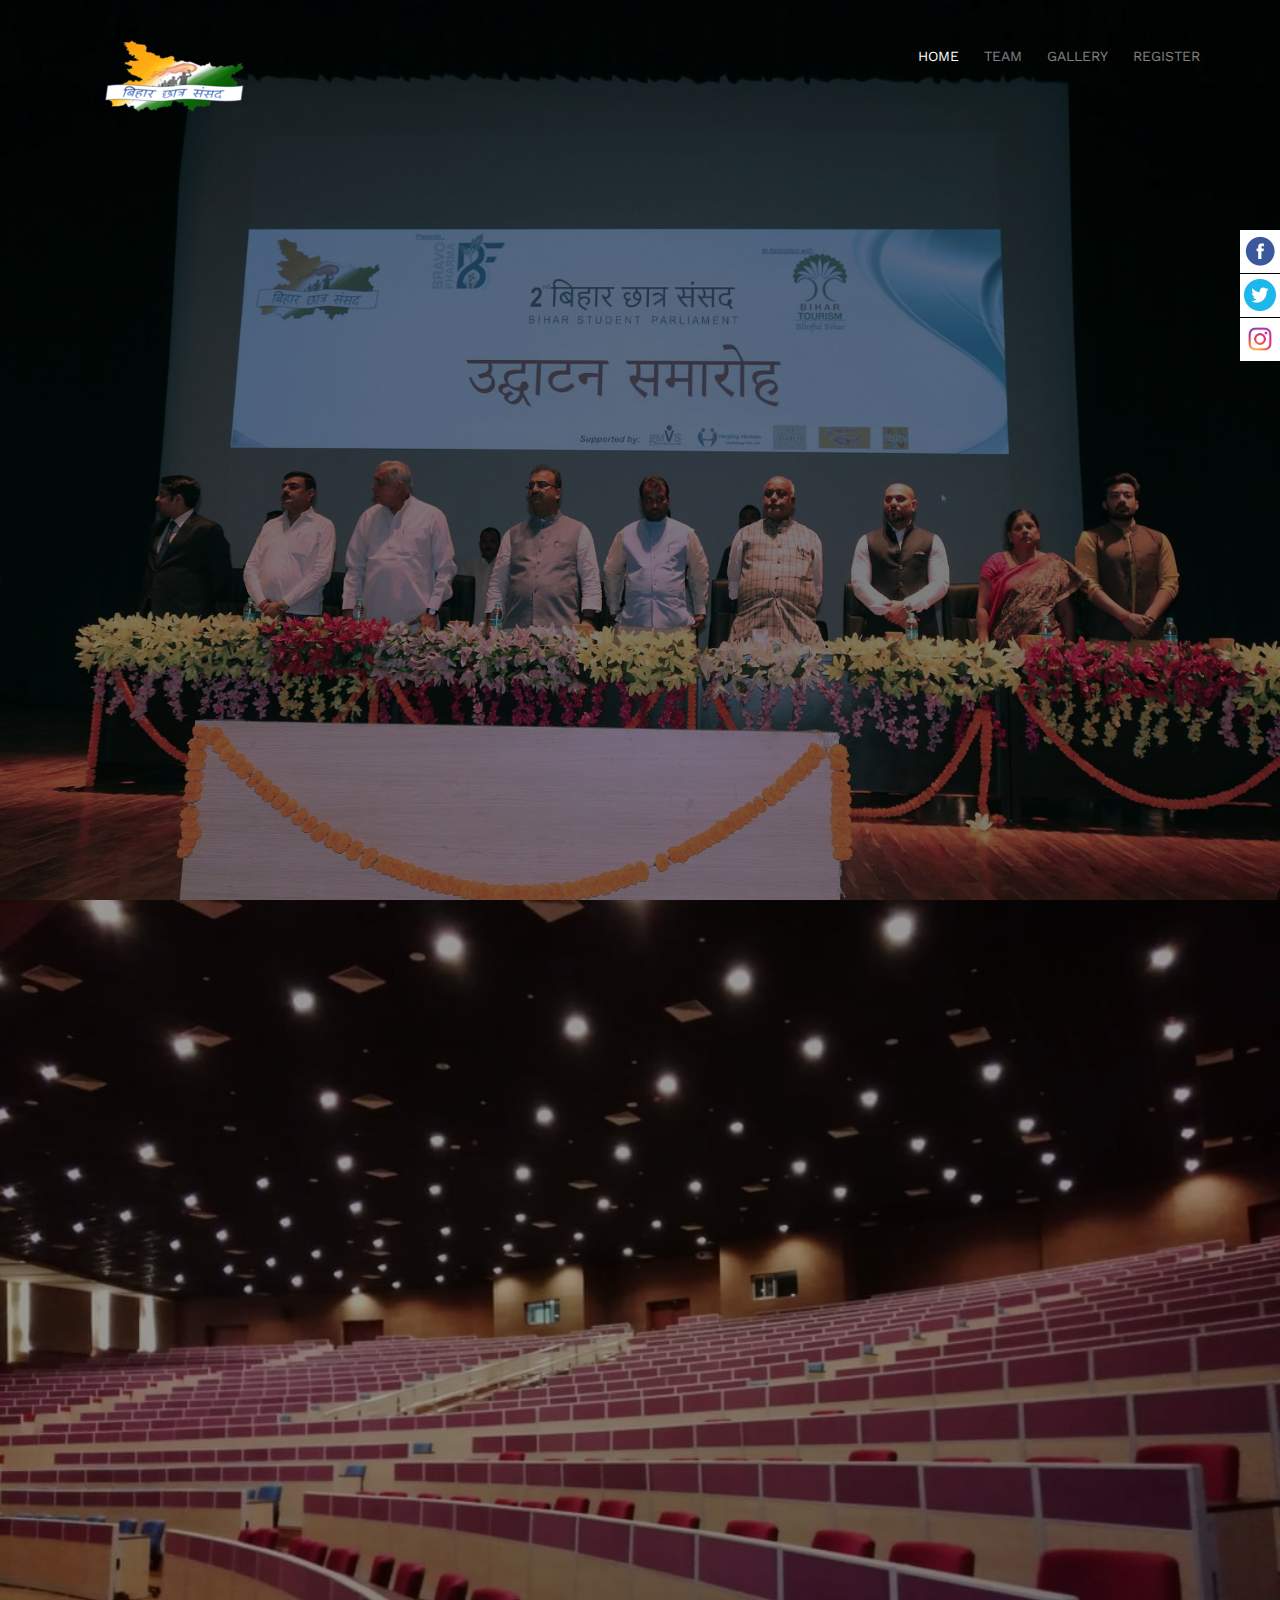
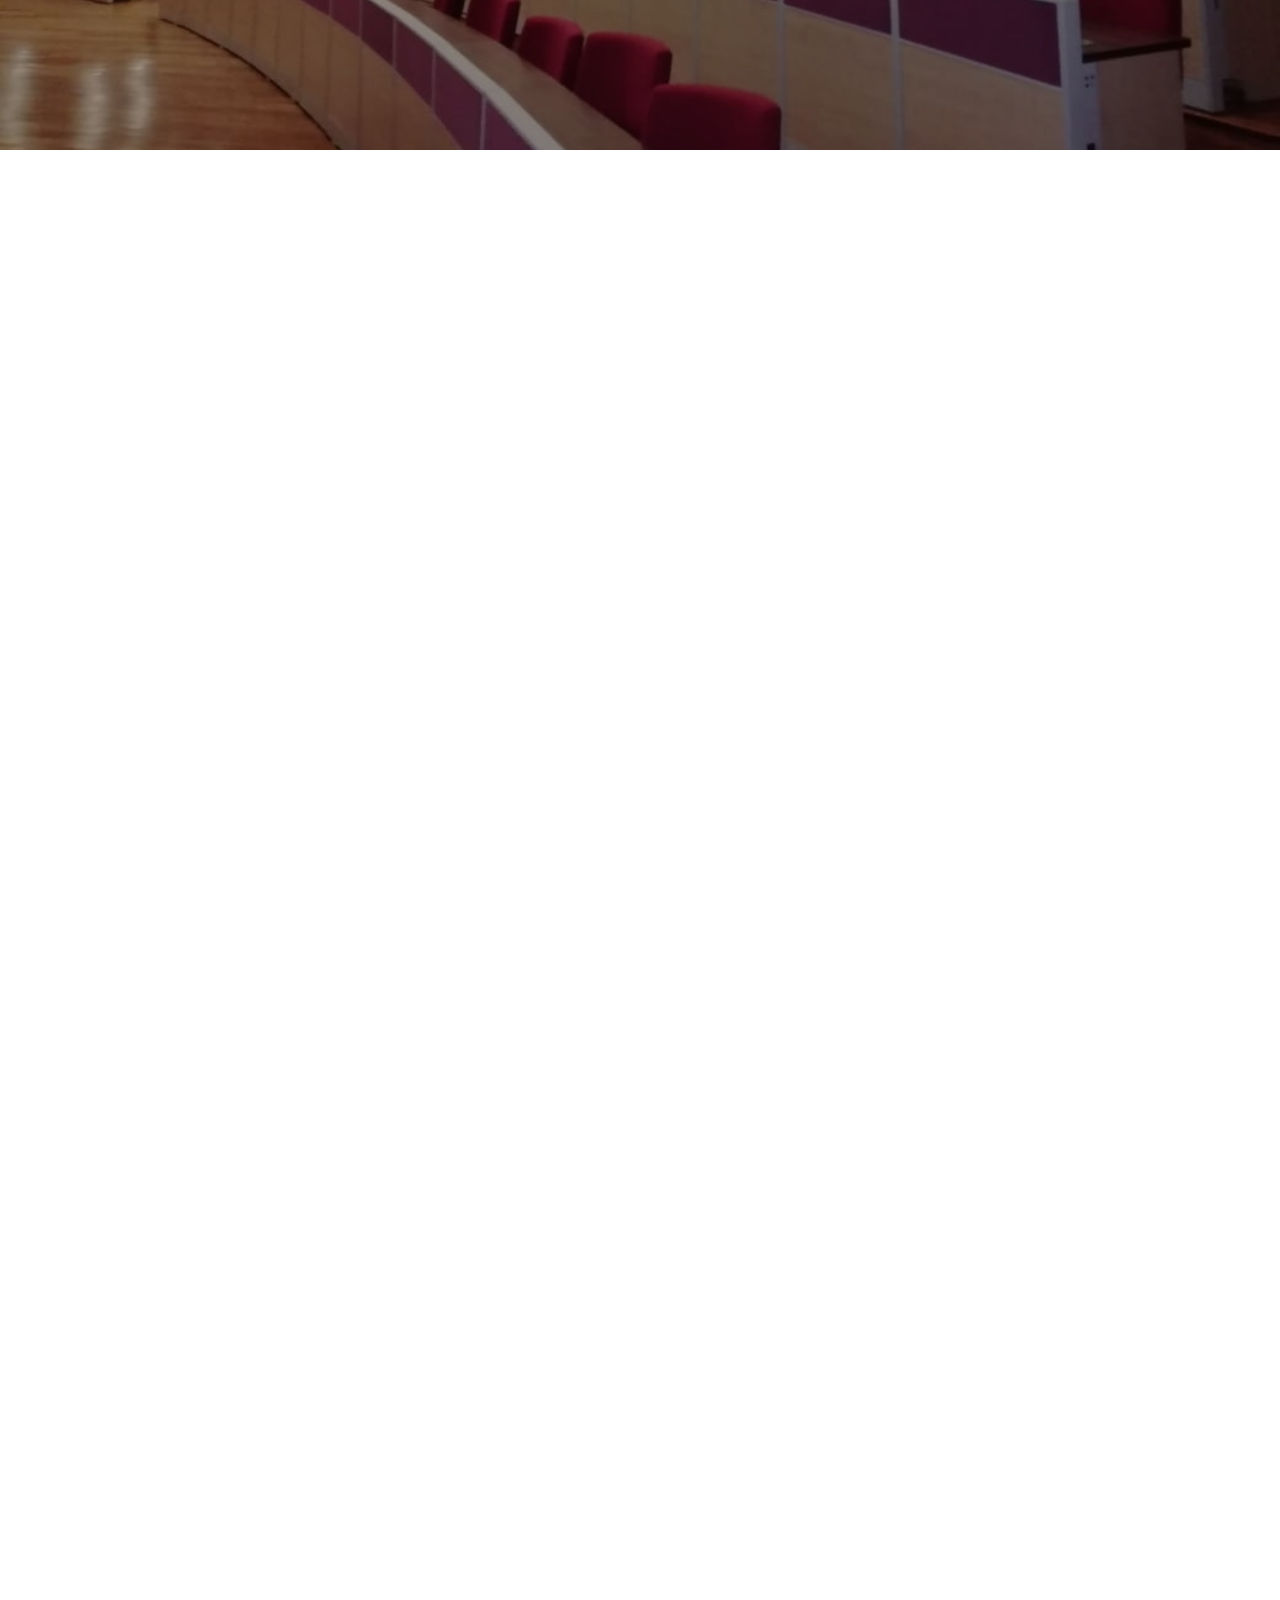
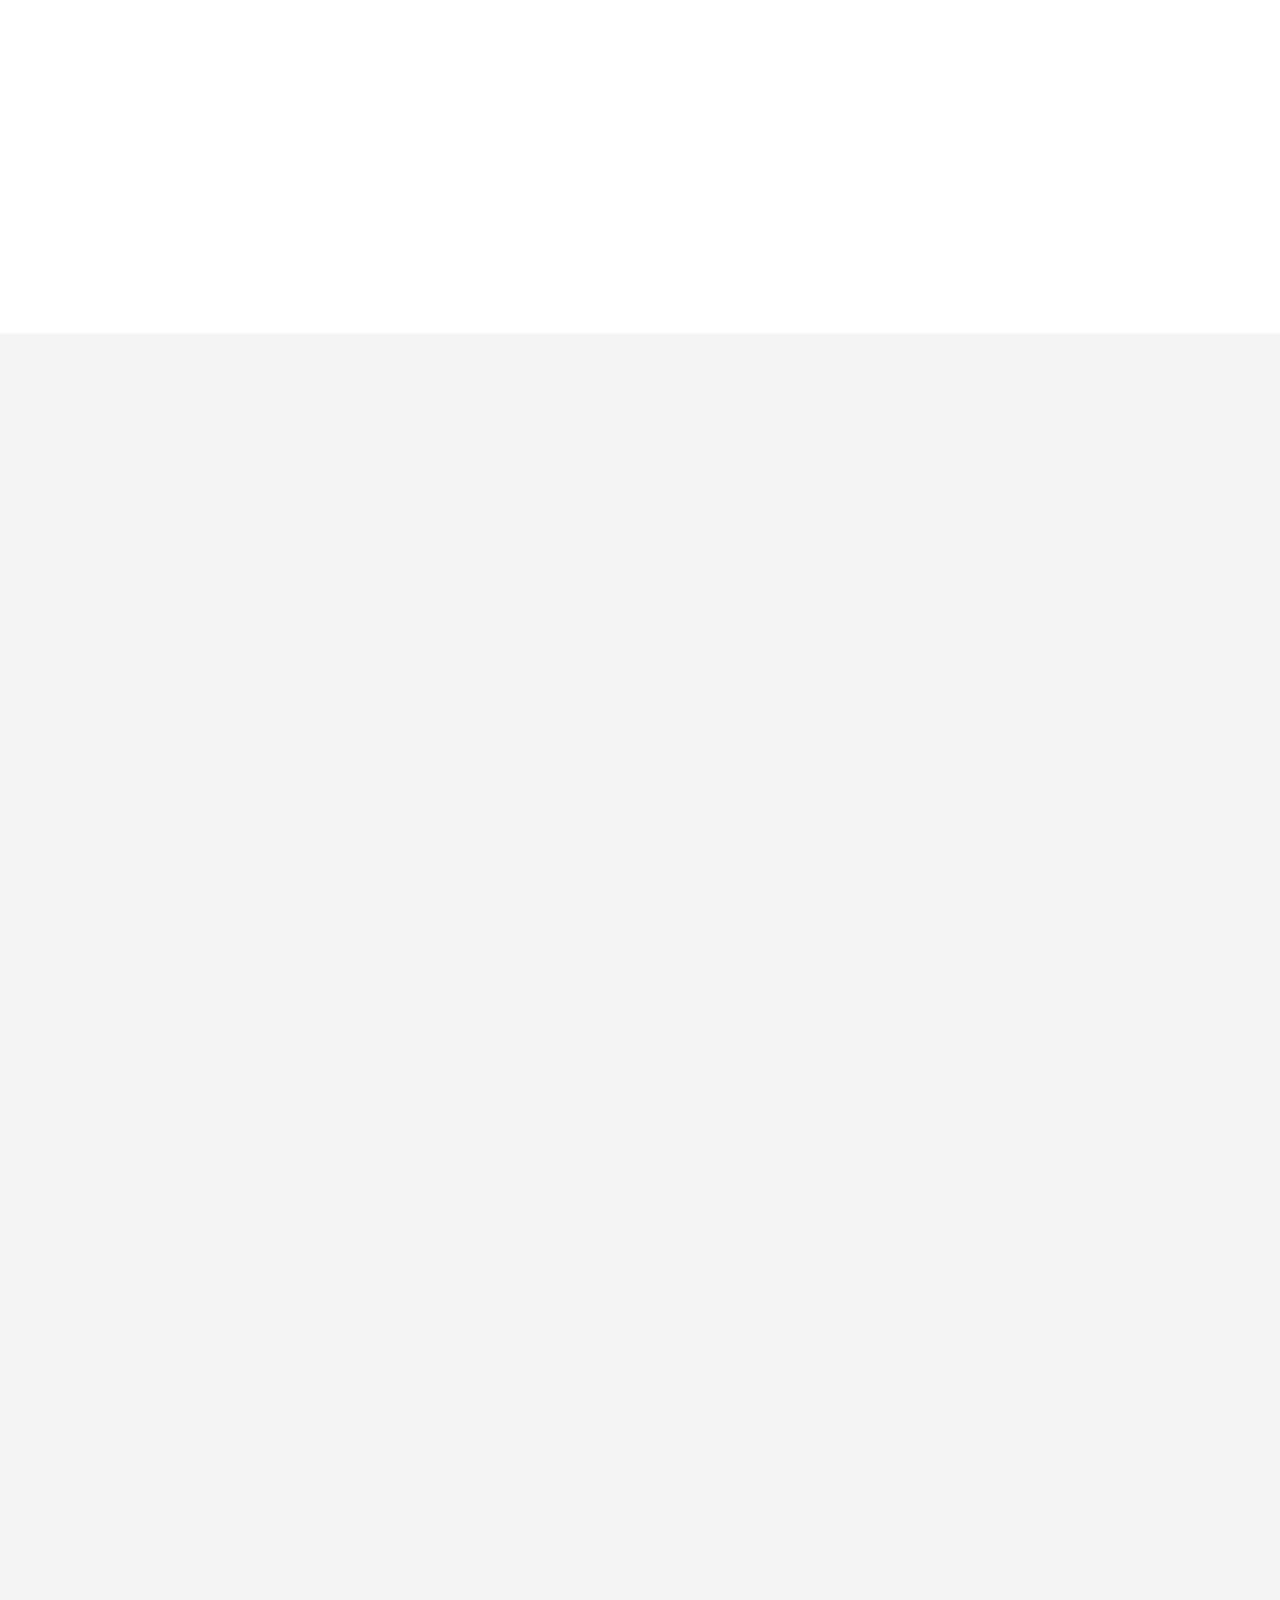
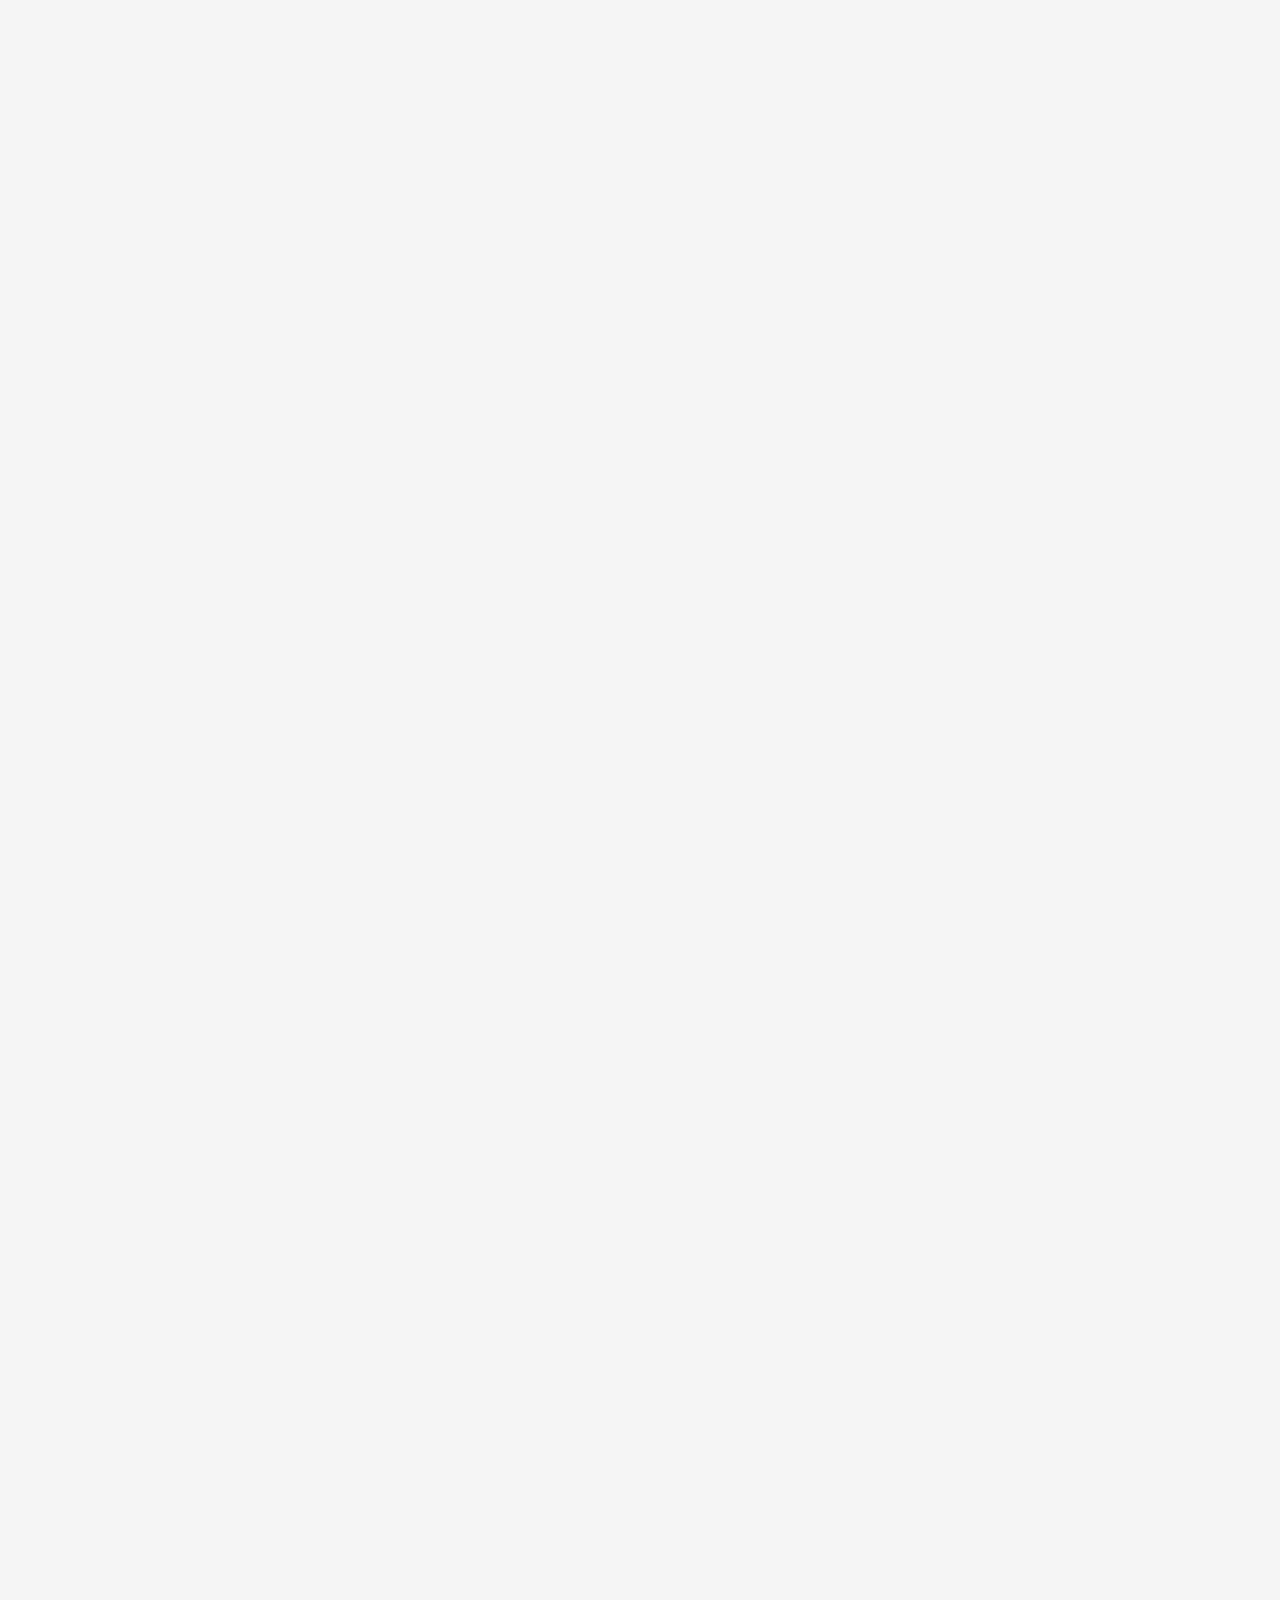
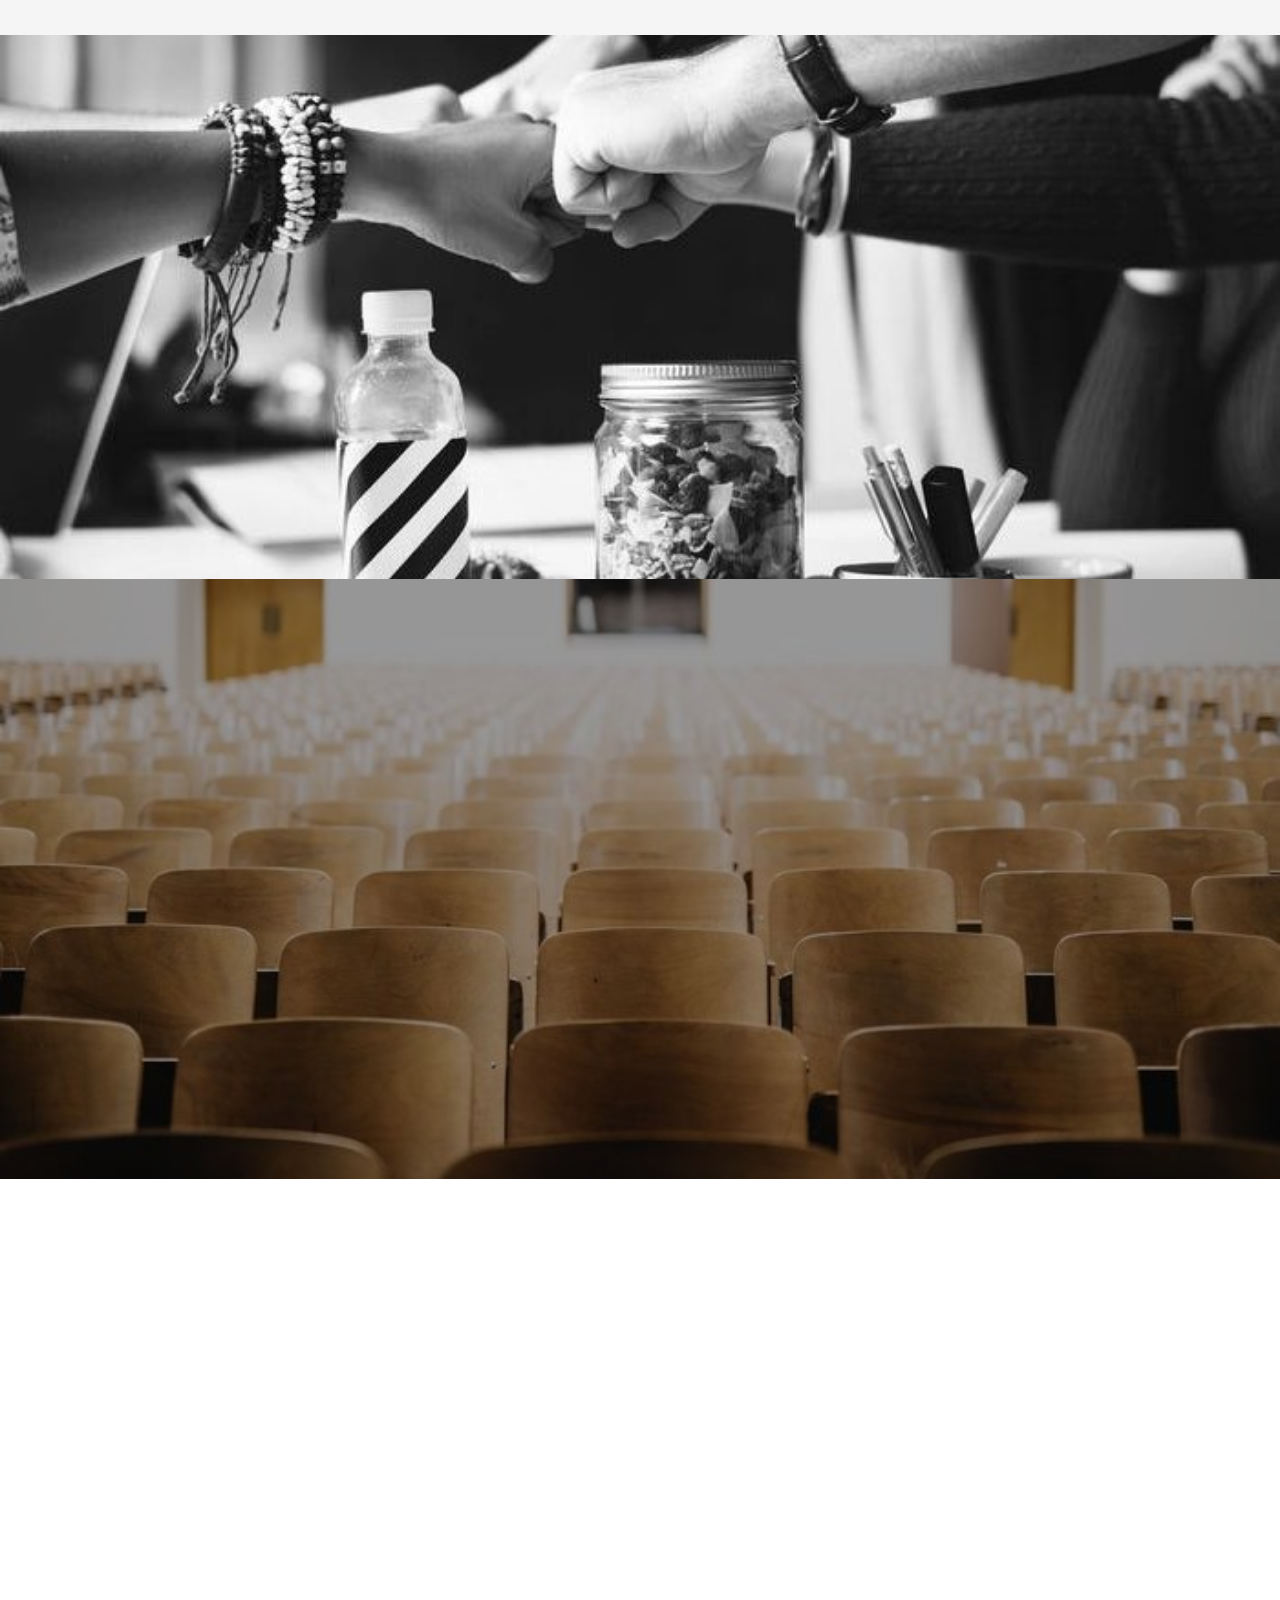
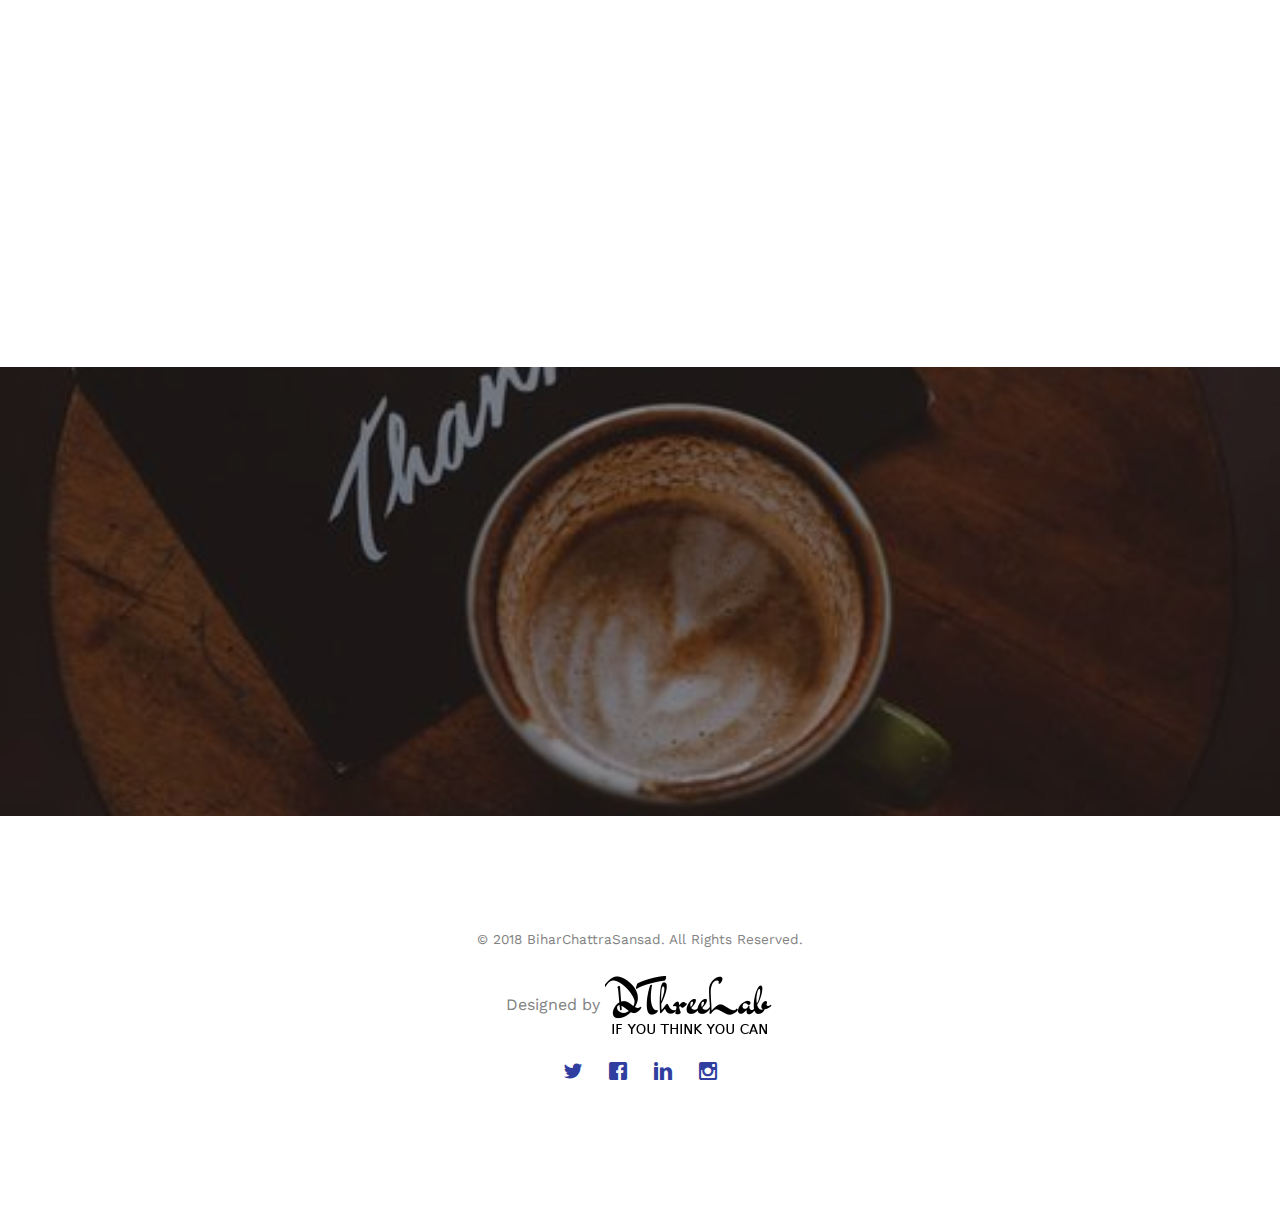
<file: index.html>
<!DOCTYPE html>
<!--[if lt IE 7]>      <html class="no-js lt-ie9 lt-ie8 lt-ie7"> <![endif]-->
<!--[if IE 7]>         <html class="no-js lt-ie9 lt-ie8"> <![endif]-->
<!--[if IE 8]>         <html class="no-js lt-ie9"> <![endif]-->
<!--[if gt IE 8]><!--> <html class="no-js"> <!--<![endif]-->
	<head>
	<meta charset="utf-8">
	<meta http-equiv="X-UA-Compatible" content="IE=edge">
	<title>Bihar Chhatra Sansad</title>
	<meta name="viewport" content="width=device-width, initial-scale=1">
	<meta name="description" content="Bihar Chhatra Sansad" />
	<meta name="keywords" content="Bihar Chhatra sansad" />
	<meta name="author" content="Durgesh Satyam" />

  <!-- 
	//////////////////////////////////////////////////////

	FREE HTML5 TEMPLATE 
	DESIGNED & DEVELOPED by FREEHTML5.CO
		
	Website: 		http://freehtml5.co/
	Email: 			info@freehtml5.co
	Twitter: 		http://twitter.com/fh5co
	Facebook: 		https://www.facebook.com/fh5co

	//////////////////////////////////////////////////////
	 -->

  	<!-- Facebook and Twitter integration -->
	<meta property="og:title" content=""/>
	<meta property="og:image" content=""/>
	<meta property="og:url" content=""/>
	<meta property="og:site_name" content=""/>
	<meta property="og:description" content=""/>
	<meta name="twitter:title" content="" />
	<meta name="twitter:image" content="" />
	<meta name="twitter:url" content="" />
	<meta name="twitter:card" content="" />

	<link href='https://fonts.googleapis.com/css?family=Work+Sans:400,300,600,400italic,700' rel='stylesheet' type='text/css'>
	<link href="https://fonts.googleapis.com/css?family=Sacramento" rel="stylesheet">
	
	<!-- Animate.css -->
	<link rel="stylesheet" href="app_5b1344f38de81c44b46cc406/css/animate.css">
	<!-- Icomoon Icon Fonts-->
	<link rel="stylesheet" href="app_5b1344f38de81c44b46cc406/css/icomoon.css">
	<!-- Bootstrap  -->
	<link rel="stylesheet" href="app_5b1344f38de81c44b46cc406/css/bootstrap.css">

	<!-- Magnific Popup -->
	<link rel="stylesheet" href="app_5b1344f38de81c44b46cc406/css/magnific-popup.css">

	<!-- Owl Carousel  -->
	<link rel="stylesheet" href="app_5b1344f38de81c44b46cc406/css/owl.carousel.min.css">
	<link rel="stylesheet" href="app_5b1344f38de81c44b46cc406/css/owl.theme.default.min.css">

	<!-- Theme style  -->
	<link rel="stylesheet" href="app_5b1344f38de81c44b46cc406/css/style.css">

	<!-- Modernizr JS -->
	<script src="app_5b1344f38de81c44b46cc406/js/modernizr-2.6.2.min.js"></script>
	<!-- FOR IE9 below -->
	<!--[if lt IE 9]>
	<script src="app_5b1344f38de81c44b46cc406/js/respond.min.js"></script>
	<![endif]-->

	</head>
	<body>
		<div class="sticky-container">
			<ul class="sticky">
				<li>
					<img src="app_5b1344f38de81c44b46cc406/images/facebook-circle.png" width="32" height="32">
					<p><a href="https://www.facebook.com/biharchhatraSansadofficial/" target="_blank">Like Us on<br>Facebook</a></p>
				</li>
				<li>
					<img src="app_5b1344f38de81c44b46cc406/images/twitter-circle.png" width="32" height="32">
					<p><a href="https://twitter.com/Bihar_Sansad" target="_blank">Follow Us on<br>Twitter</a></p>
				</li>
				<li>
					<img src="app_5b1344f38de81c44b46cc406/images/Instagram-logo.png" width="32" height="32">
					<p><a href="https://www.instagram.com/biharchhatrasansad/" target="_blank">Follow Us on<br>Instagram</a></p>
				</li>
				
			</ul>
		</div>


	<div class="fh5co-loader"></div>
	
	<div id="page">
	<nav class="fh5co-nav" role="navigation">
		<div class="container">
			<div class="row">
				<div class="col-xs-2">
					<div id="fh5co-logo"><a href="index.html"><img src="app_5b1344f38de81c44b46cc406/images/logo.png" /></a></div>
				</div>
				<div class="col-xs-10 text-right menu-1">
					<ul>
						<li class="active"><a href="index.html">Home</a></li>
						<!-- <li><a href="about.html">About Us</a></li> -->
						<li><a href="team.html">Team</a></li>
						<li><a href="gallery.html">Gallery</a></li>
						<li><a href="https://docs.google.com/forms/d/e/1FAIpQLScu4e5HmYBPYKJLdIlOL_eIZW4kb9Bu92zngMmP3YH07Ah4IA/viewform?c=0&w=1" target="_blank">Register</a></li>
					</ul>
				</div>
			</div>
			
		</div>
	</nav>

	<header id="fh5co-header" class="fh5co-cover" role="banner" style="background-image:url(app_5b1344f38de81c44b46cc406/images/img_bg_2.jpg);" data-stellar-background-ratio="0.5">
		<div class="overlay"></div>
		<div class="container">
			<div class="row">
				<div class="col-md-10 col-md-offset-1 text-center">
					<div class="display-t">
						<div class="display-tc animate-box" data-animate-effect="fadeIn">
							<h1>Bihar Chhatra Sansad</h1>
							<h2><strong>Make a Difference</strong></h2>
							<div class="simply-countdown simply-countdown-one"></div>
							<p><a href="https://docs.google.com/forms/d/e/1FAIpQLScu4e5HmYBPYKJLdIlOL_eIZW4kb9Bu92zngMmP3YH07Ah4IA/viewform?c=0&w=1" target="_blank"class="btn btn-default btn-sm">Register Now</a></p>
						</div>
					</div>
				</div>
			</div>
		</div>
	</header>


	<div id="fh5co-event" class="fh5co-bg" style="background-image:url(app_5b1344f38de81c44b46cc406/images/img_bg_3.jpg);">
		<div class="overlay"></div>
		<div class="container">
			<div class="row">
				<div class="col-md-8 col-md-offset-2 text-center fh5co-heading animate-box">
					<span>Our Special Events</span>
					<h2>Events Diary</h2>
				</div>
			</div>
			<div class="row">
				<div class="display-t">
					<div class="display-tc">
						<div class="col-md-10 col-md-offset-1">
							<div class="col-md-6 col-sm-6 text-center">
								<div class="event-wrap animate-box">
									<h3>inaugural</h3>
									<div class="event-col">
										<i class="icon-clock"></i>
										<span>9:00 AM</span>
										<span>Gyan Bhawan</span>
									</div>
									<div class="event-col">
										<i class="icon-calendar"></i>
										<span>Sunday 30</span>
										<span>September, 2018</span>
									</div>
									<p>BIHAR CHHATRA SANSAD is non political platform for the students of Bihar to encourage them to voice their opinions and provide
									them with an opportunity to listen the experts and eminent personalities of the society on various issues our nation is facing,
									so that they can unite together to assume public leadership responsibilities to strengthen the democratic fabric of the nation.</p>
								</div>
							</div>
							<div class="col-md-6 col-sm-6 text-center">
								<div class="event-wrap animate-box">
									<h3>Speaking Topics</h3>
									<div class="event-col">
										<i class="icon-clock"></i>
										<span>9:30 AM</span>
										<span>Gyan Bhawan</span>
									</div>
									<div class="event-col">
										<i class="icon-calendar"></i>
										<span>Sunday 30</span>
										<span>September, 2018</span>
									</div>
									<p><ul class="speaking_event">
										<!-- <li>Reservation on caste: Social justice or total injustice?</li> -->
										<li>Empowered Women: A road towards progressive India.?</li>
										<li>Education: A way towards secure jobs or a route to development of India.</li>
										<li>Bihar Tourism: Opportunities and Challanges.</li>
										<li>Bihar of my dreams</li>
									</ul></p>
								</div>
							</div>
						</div>
					</div>
				</div>
			</div>
		</div>
	</div>

	<div id="fh5co-couple-story">
		<div class="container">
			<div class="row">
				<div class="col-md-8 col-md-offset-2 text-center fh5co-heading animate-box">
					<span></span>
					<h2>Our Beliefs</h2>
					<p>The future belongs to those who believe in the beauty of their dreams.</p>
				</div>
			</div>
			<div class="row">
				<div class="col-md-12 col-md-offset-0">
					<ul class="timeline animate-box">
						<li class="animate-box">
							<div class="timeline-badge" style="background-image:url(app_5b1344f38de81c44b46cc406/images/concept.jpg);"></div>
							<div class="timeline-panel">
								<div class="timeline-heading">
									<h3 class="timeline-title">Concept of Bihar Chhatra Sansad</h3>
									<span class="date"></span>
								</div>
								<div class="timeline-body">
									<p>Bihar Chhatra Sansad is inspired from the Bhartiya Chhatra Sansad (BCS), the first ever unique youth movement that provides
									the youth a platform to become an element of change. BCS is a unique initiative taken up by Young Visionary Prof. Rahul V.
									Karad in the year 2011. It is to encourage youth to commit to politics and embrace public life with the aim of strengthening the democratic fabric
									of our nation.</p>
								</div>
							</div>
						</li>
						<li class="timeline-inverted animate-box">
							<div class="timeline-badge" style="background-image:url(app_5b1344f38de81c44b46cc406/images/mission.jpg);"></div>
							<div class="timeline-panel">
								<div class="timeline-heading">
									<h3 class="timeline-title">MISSION</h3>
									<span class="date"></span>
								</div>
								<div class="timeline-body">
									<p>The mission of Bihar Chhatra Sansad is to provide a socially active platform for students of all backgrounds of the Indian
									society so as to encompass the minds of youth into the spirit of healthy and constructive politics and socially sensitive
									values for strong nation building by exposing students to all spectrum of ideologies- political, religious, sectarian and
									thus educating them that ones role in democracy is not just limited to take part in voting process and thereby inspiring
									the students to be more politically involved, responsive, sensitive and have their unbiased views on political and democratic
									processes, thereby creating competent public leaders and policy makers willing to work on grassroot to apex levels to make
									a strong and vibrant India.</p>
								</div>
							</div>
						</li>
						<li class="animate-box">
							<div class="timeline-badge" style="background-image:url(app_5b1344f38de81c44b46cc406/images/vision.jpg);"></div>
							<div class="timeline-panel">
								<div class="timeline-heading">
									<h3 class="timeline-title">VISION</h3>
									<span class="date"></span>
								</div>
								<div class="timeline-body">
									<p> The vision of Bihar Chhatra Sansad is to sculpt the most ethical, spirited and capable public leadership in the country,
									which will shape our policies, make our democracy vibrant and bridge the chasm between the way we are being governed today
									and the way we actually want to be governed.</p>
								</div>
							</div>
						</li>
			    	</ul>
				</div>
			</div>
		</div>
	</div>

	<div id="fh5co-gallery" class="fh5co-section-gray">
		<div class="container">
			<div class="row">
				<div class="col-md-8 col-md-offset-2 text-center fh5co-heading animate-box">
					<span>Our Pride</span>
					<h2>The Past Speakers</h2>
					<p></p>
				</div>
			</div>
			<div class="row row-bottom-padded-md">
				<div class="col-md-12">
					<ul id="fh5co-gallery-list">
					
					<li class="one-third animate-box" data-animate-effect="fadeIn" style="background-image: url(app_5b1344f38de81c44b46cc406/images/PRAMOD-KUMAR.jpeg); ">
						<a class="color-6">
							<div class="case-studies-summary">
								<span>Tourism Minister, Bihar</span>
								<h2>Pramod Kumar</h2>
							</div>
						</a>
					</li>
					<li class="one-third animate-box" data-animate-effect="fadeIn" style="background-image: url(app_5b1344f38de81c44b46cc406/images/rizvi.jpeg); ">
						<a class="color-6">
							<div class="case-studies-summary">
								<span>Social leader</span>
								<h2>Kalbe Rushaid Rizvi</h2>
							</div>
						</a>
					</li>
					
					
					<li class="one-third animate-box" data-animate-effect="fadeIn" style="background-image: url(app_5b1344f38de81c44b46cc406/images/ram.jpg); ">
						<a class="color-6">
							<div class="case-studies-summary">
								<span>Former professor IIT Bombay, Author, thinker, Activist</span>
								<h2>Dr. Ram Puniyani</h2>
							</div>
						</a>
					</li>
					
					
					<li class="one-third animate-box" data-animate-effect="fadeIn" style="background-image: url(app_5b1344f38de81c44b46cc406/images/devesh.jpg); ">
						<a class="color-6">
							<div class="case-studies-summary">
								<span>MLC, Bihar</span>
								<h2>Devesh Chandra Thakur</h2>
							</div>
						</a>
					</li>
					
				
					<li class="one-third animate-box" data-animate-effect="fadeIn" style="background-image: url(app_5b1344f38de81c44b46cc406/images/rajesh.jpg); ">
						<a class="color-6">
							<div class="case-studies-summary">
								<span>Deputy Mayor, Bhagalpur</span>
								<h2>Rajesh Verma</h2>
							</div>
						</a>
					</li>
					
					<li class="one-third animate-box" data-animate-effect="fadeIn" style="background-image: url(app_5b1344f38de81c44b46cc406/images/aditya.jpg); ">
						<a class="color-6">
							<div class="case-studies-summary">
								<span>Legal Committee (Co-In-Charge) BJYM</span>
								<h2>Aditya Prasad</h2>
							</div>
						</a>
					</li>
					
					<li class="one-third animate-box" data-animate-effect="fadeIn" style="background-image: url(app_5b1344f38de81c44b46cc406/images/anant.jpg); ">
						<a class="color-6">
							<div class="case-studies-summary">
								<span>BJYM</span>
								<h2>Anant Prakash</h2>
							</div>
						</a>
					</li>
					
					<li class="one-third animate-box" data-animate-effect="fadeIn" style="background-image: url(app_5b1344f38de81c44b46cc406/images/Subarstha.jpg); ">
						<a class="color-6">
							<div class="case-studies-summary">
								<span>Writer</span>
								<h2>Subarstha</h2>
							</div>
						</a>
					</li>
					<li class="one-third animate-box" data-animate-effect="fadeIn" style="background-image: url(app_5b1344f38de81c44b46cc406/images/ritujaiswal.jpg); ">
						<a class="color-6">
							<div class="case-studies-summary">
								<span>Mukhiya, Sitamarhi</span>
								<h2>Ritu Jaiswal</h2>
							</div>
						</a>
					</li>
					
					<li class="one-third animate-box" data-animate-effect="fadeIn" style="background-image: url(app_5b1344f38de81c44b46cc406/images/santosh.jpg); ">
						<a class="color-6">
							<div class="case-studies-summary">
								<span>Journalist</span>
								<h2>Santosh Singh</h2>
							</div>
						</a>
					</li>
					<li class="one-third animate-box" data-animate-effect="fadeIn" style="background-image: url(app_5b1344f38de81c44b46cc406/images/mangal.jpg); ">
						<a class="color-6">
							<div class="case-studies-summary">
								<span>Health Minister, Bihar</span>
								<h2>Mangal Pandey</h2>
							</div>
						</a>
					</li>
					<li class="one-third animate-box" data-animate-effect="fadeIn" style="background-image: url(app_5b1344f38de81c44b46cc406/images/rajak.jpg); ">
						<a class="color-6">
							<div class="case-studies-summary">
								<span>Minister of Industries, Bihar</span>
								<h2>Shyam Rajak</h2>
							</div>
						</a>
					</li>
					<li class="one-third animate-box" data-animate-effect="fadeIn" style="background-image: url(app_5b1344f38de81c44b46cc406/images/shweta.jpg); ">
						<a class="color-6">
							<div class="case-studies-summary">
								<span>Advisor to CM, Maharashtra</span>
								<h2>Shweta Shalini</h2>
							</div>
						</a>
					</li>
					<li class="one-third animate-box" data-animate-effect="fadeIn" style="background-image: url(app_5b1344f38de81c44b46cc406/images/shishir.jpg); ">
						<a class="color-6">
							<div class="case-studies-summary">
								<span>TedX Speaker</span>
								<h2>Shishir Kumar</h2>
							</div>
						</a>
					</li>
					<li class="one-third animate-box" data-animate-effect="fadeIn" style="background-image: url(app_5b1344f38de81c44b46cc406/images/anjali.jpg); ">
						<a class="color-6">
							<div class="case-studies-summary">
								<span>Photo Journalist</span>
								<h2>Anjali Sinha</h2>
							</div>
						</a>
					</li>

					<li class="one-third animate-box" data-animate-effect="fadeIn" style="background-image: url(app_5b1344f38de81c44b46cc406/images/ratna.jpg); ">
						<a class="color-6">
							<div class="case-studies-summary">
								<span>IBPS at GOI</span>
								<h2>Ratna Purkyshta</h2>
							</div>
						</a>
					</li>
				
					</ul>		
				</div>
			</div>
			
		</div>
	</div>

	<div id="fh5co-testimonial" class="fh5co-bg fh5co-counter" style="background-image:url(app_5b1344f38de81c44b46cc406/images/sponsers.jpg);">
		<!-- <div class="overlay"></div> -->
		<div class="container">
			<div class="row">
				<div class=" animate-box">
					<div class="col-md-8 col-md-offset-2 text-center fh5co-heading">
						
						<h2 style="color: white;">Sponsers & Partners</h2>
					</div>
				</div>
			

				<div class="display-t">
					<div class="display-tc">
						<div class="col-md-4 col-sm-6 animate-box">
							<div class="feature-center">
								<a href="http://www.bihartourism.gov.in/" target="_blank">
									<img src="app_5b1344f38de81c44b46cc406/images/bihar_logo.png" height="100px">
								</a>
								

							</div>
						</div>
						<div class="col-md-4 col-sm-6 animate-box">
							<div class="feature-center">
								<img src="app_5b1344f38de81c44b46cc406/images/logo-sns.png" height="100px">
								
							</div>
						</div>
						<div class="col-md-4 col-sm-6 animate-box">
							<div class="feature-center">
								<a href="http://dthreelab.com/" target="_blank">
									<img src="app_5b1344f38de81c44b46cc406/images/d3v.png" height="100px">
								</a>
								
							</div>
						</div>
						
					</div>
				</div>
			</div>
		</div>
	</div>
	<div id="fh5co-counter" class="fh5co-bg fh5co-counter" style="background-image:url(app_5b1344f38de81c44b46cc406/images/bg1.jpg);">
		<div class="overlay"></div>
		<div class="container">
			<div class="row">
				<div class="display-t">
					<div class="display-tc">
						<div class="col-md-3 col-sm-6 animate-box">
							<div class="feature-center">
								<span class="icon">
									<i class="icon-user"></i>
								</span>
	
								<span class="counter js-counter" data-from="0" data-to="50" data-speed="5000" data-refresh-interval="50">1</span>
								<span class="counter-label">Esteemed Speakers</span>
	
							</div>
						</div>
						<div class="col-md-3 col-sm-6 animate-box">
							<div class="feature-center">
								<span class="icon">
									<i class="icon-users"></i>
								</span>
	
								<span class="counter js-counter" data-from="0" data-to="2000" data-speed="5000" data-refresh-interval="50">1</span>
								<span class="counter-label">Total Participants</span>
							</div>
						</div>
						<div class="col-md-3 col-sm-6 animate-box">
							<div class="feature-center">
								<span class="icon">
									<i class="icon-calendar"></i>
								</span>
								<span class="counter js-counter" data-from="0" data-to="5" data-speed="5000" data-refresh-interval="50">1</span>
								<span class="counter-label">Topics</span>
							</div>
						</div>
						<div class="col-md-3 col-sm-6 animate-box">
							<div class="feature-center">
								<span class="icon">
									<i class="icon-clock"></i>
								</span>
	
								<span class="counter js-counter" data-from="0" data-to="20" data-speed="5000" data-refresh-interval="50">1</span>
								<span class="counter-label">Student Speakers</span>
	
							</div>
						</div>
					</div>
				</div>
			</div>
		</div>
	</div>

	<div id="fh5co-testimonial">
		<div class="container">
			<div class="row">
				<div class="row animate-box">
					<div class="col-md-8 col-md-offset-2 text-center fh5co-heading">
						<span>Best Wishes</span>
						<h2>A Message to Viewers</h2>
					</div>
				</div>
				<div class="row">
					<div class="col-md-12 animate-box">
						<div class="wrap-testimony">
							<div class="row">
								<div class="col-md-6 item">
									<div class="testimony-slide active text-center">
										<figure>
											<img src="app_5b1344f38de81c44b46cc406/images/ankit.jpg" alt="user">
										</figure>
										<span>Ankit Kumar</span>
										<div>Founder President, BCS</div>
										<blockquote>
											<p>I urge the youth of India to rise above regional and sectarian considerations, look at our country as a single entity and come forward to lead it.</p>
										</blockquote>
									</div>
								</div>
								<div class=" col-md-6 item">
									<div class="testimony-slide text-center">
										<figure>
											<img src="app_5b1344f38de81c44b46cc406/images/roy.jpg" alt="user">
										</figure>
										<span>Roy Keshav Sharma</span>
										<div>Convenor, BCS</div>
										<blockquote>
											<p>It takes time to make changes but do remember that it will happen. So, keep working and Keep fighting with the system not
											only for your own benefit and rights but also for the betterment of the society, the victory will be ours.</p>
										</blockquote>
									</div>
								</div>
								
							</div>
						</div>
					</div>
				</div>
			</div>
		</div>
	</div>



	
	<!-- <div id="fh5co-services" class="fh5co-section-gray">
		<div class="container">
			
			<div class="row animate-box">
				<div class="col-md-8 col-md-offset-2 text-center fh5co-heading">
					<h2>We Offer Services</h2>
					<p>Dignissimos asperiores vitae velit veniam totam fuga molestias accusamus alias autem provident. Odit ab aliquam dolor eius.</p>
				</div>
			</div>

			<div class="row">
				<div class="col-md-6">
					<div class="feature-left animate-box" data-animate-effect="fadeInLeft">
						<span class="icon">
							<i class="icon-calendar"></i>
						</span>
						<div class="feature-copy">
							<h3>We Organized Events</h3>
							<p>Facilis ipsum reprehenderit nemo molestias. Aut cum mollitia reprehenderit. Eos cumque dicta adipisci architecto culpa amet.</p>
						</div>
					</div>

					<div class="feature-left animate-box" data-animate-effect="fadeInLeft">
						<span class="icon">
							<i class="icon-image"></i>
						</span>
						<div class="feature-copy">
							<h3>Photoshoot</h3>
							<p>Facilis ipsum reprehenderit nemo molestias. Aut cum mollitia reprehenderit. Eos cumque dicta adipisci architecto culpa amet.</p>
						</div>
					</div>

					<div class="feature-left animate-box" data-animate-effect="fadeInLeft">
						<span class="icon">
							<i class="icon-video"></i>
						</span>
						<div class="feature-copy">
							<h3>Video Editing</h3>
							<p>Facilis ipsum reprehenderit nemo molestias. Aut cum mollitia reprehenderit. Eos cumque dicta adipisci architecto culpa amet.</p>
						</div>
					</div>

				</div>

				<div class="col-md-6 animate-box">
					<div class="fh5co-video fh5co-bg" style="background-image: url(app_5b1344f38de81c44b46cc406/images/img_bg_3.jpg); ">
						<a href="https://vimeo.com/channels/staffpicks/93951774" class="popup-vimeo"><i class="icon-video2"></i></a>
						<div class="overlay"></div>
					</div>
				</div>
			</div>

			
		</div>
	</div> -->


	<div id="fh5co-started" class="fh5co-bg" style="background-image:url(app_5b1344f38de81c44b46cc406/images/img_bg_4.jpg);">
		<div class="overlay"></div>
		<div class="container">
			<div class="row animate-box">
				<div class="col-md-8 col-md-offset-2 text-center fh5co-heading">
					<h2>Are You Participating?</h2>
					<p>Please Fill-up the form to register. Thanks.</p>
				</div>
			</div>
			<div class="row animate-box">
				<div class="col-md-10 col-md-offset-1">
					<span class="form-inline">
	
						<div class="col-md-4 col-md-offset-4 col-sm-4">
							<a href="https://docs.google.com/forms/d/e/1FAIpQLScu4e5HmYBPYKJLdIlOL_eIZW4kb9Bu92zngMmP3YH07Ah4IA/viewform?c=0&w=1" target="_blank" class="btn btn-default btn-block">I am Participating</a>
						</div>
					</span>
				</div>
			</div>
		</div>
	</div>

	<footer id="fh5co-footer" role="contentinfo">
		<div class="container">
	
			<div class="row copyright">
				<div class="col-md-12 text-center">
					<p>
						<small class="block">&copy; 2018 BiharChattraSansad. All Rights Reserved.</small>
						<div class="block">Designed by
							<a href="http://dthreelab.com/" target="_blank">
								<img src="app_5b1344f38de81c44b46cc406/images/d3.png" height="70px">
							</a>
						</div>
					</p>
					<p>
						<ul class="fh5co-social-icons">
							<li>
								<a href="https://twitter.com/DThreeLab/" target="_blank">
									<i class="icon-twitter"></i>
								</a>
							</li>
							<li>
								<a href="https://www.facebook.com/DThreeLab/" target="_blank">
									<i class="icon-facebook"></i>
								</a>
							</li>
							<li>
								<a href="https://www.linkedin.com/company/dthreelab/" target="_blank">
									<i class="icon-linkedin"></i>
								</a>
							</li>
							<li>
								<a href="https://www.instagram.com/dthreelab/" target="_blank">
									<i class="icon-instagram"></i>
								</a>
							</li>
						</ul>
					</p>
				</div>
			</div>
	
		</div>
	</footer>
	</div>

	<div class="gototop js-top">
		<a href="#" class="js-gotop"><i class="icon-arrow-up"></i></a>
	</div>
	
	<!-- jQuery -->
	<script src="app_5b1344f38de81c44b46cc406/js/jquery.min.js"></script>
	<!-- jQuery Easing -->
	<script src="app_5b1344f38de81c44b46cc406/js/jquery.easing.1.3.js"></script>
	<!-- Bootstrap -->
	<script src="app_5b1344f38de81c44b46cc406/js/bootstrap.min.js"></script>
	<!-- Waypoints -->
	<script src="app_5b1344f38de81c44b46cc406/js/jquery.waypoints.min.js"></script>
	<!-- Carousel -->
	<script src="app_5b1344f38de81c44b46cc406/js/owl.carousel.min.js"></script>
	<!-- countTo -->
	<script src="app_5b1344f38de81c44b46cc406/js/jquery.countTo.js"></script>

	<!-- Stellar -->
	<script src="app_5b1344f38de81c44b46cc406/js/jquery.stellar.min.js"></script>
	<!-- Magnific Popup -->
	<script src="app_5b1344f38de81c44b46cc406/js/jquery.magnific-popup.min.js"></script>
	<script src="app_5b1344f38de81c44b46cc406/js/magnific-popup-options.js"></script>

	<!-- // <script src="https://cdnjs.cloudflare.com/ajax/libs/prism/0.0.1/prism.min.js"></script> -->
	<script src="app_5b1344f38de81c44b46cc406/js/simplyCountdown.js"></script>
	<!-- Main -->
	<script src="app_5b1344f38de81c44b46cc406/js/main.js"></script>

	<script>
    var d = new Date(new Date().getTime() + 200 * 120 * 120 * 2000);

    // default example
    simplyCountdown('.simply-countdown-one', {
        year: d.getFullYear(),
        month: d.getMonth() + 1,
        day: d.getDate()
    });

    //jQuery example
    $('#simply-countdown-losange').simplyCountdown({
        year: d.getFullYear(),
        month: d.getMonth() + 1,
        day: d.getDate(),
        enableUtc: false
    });
</script>

	</body>
</html>
</file>
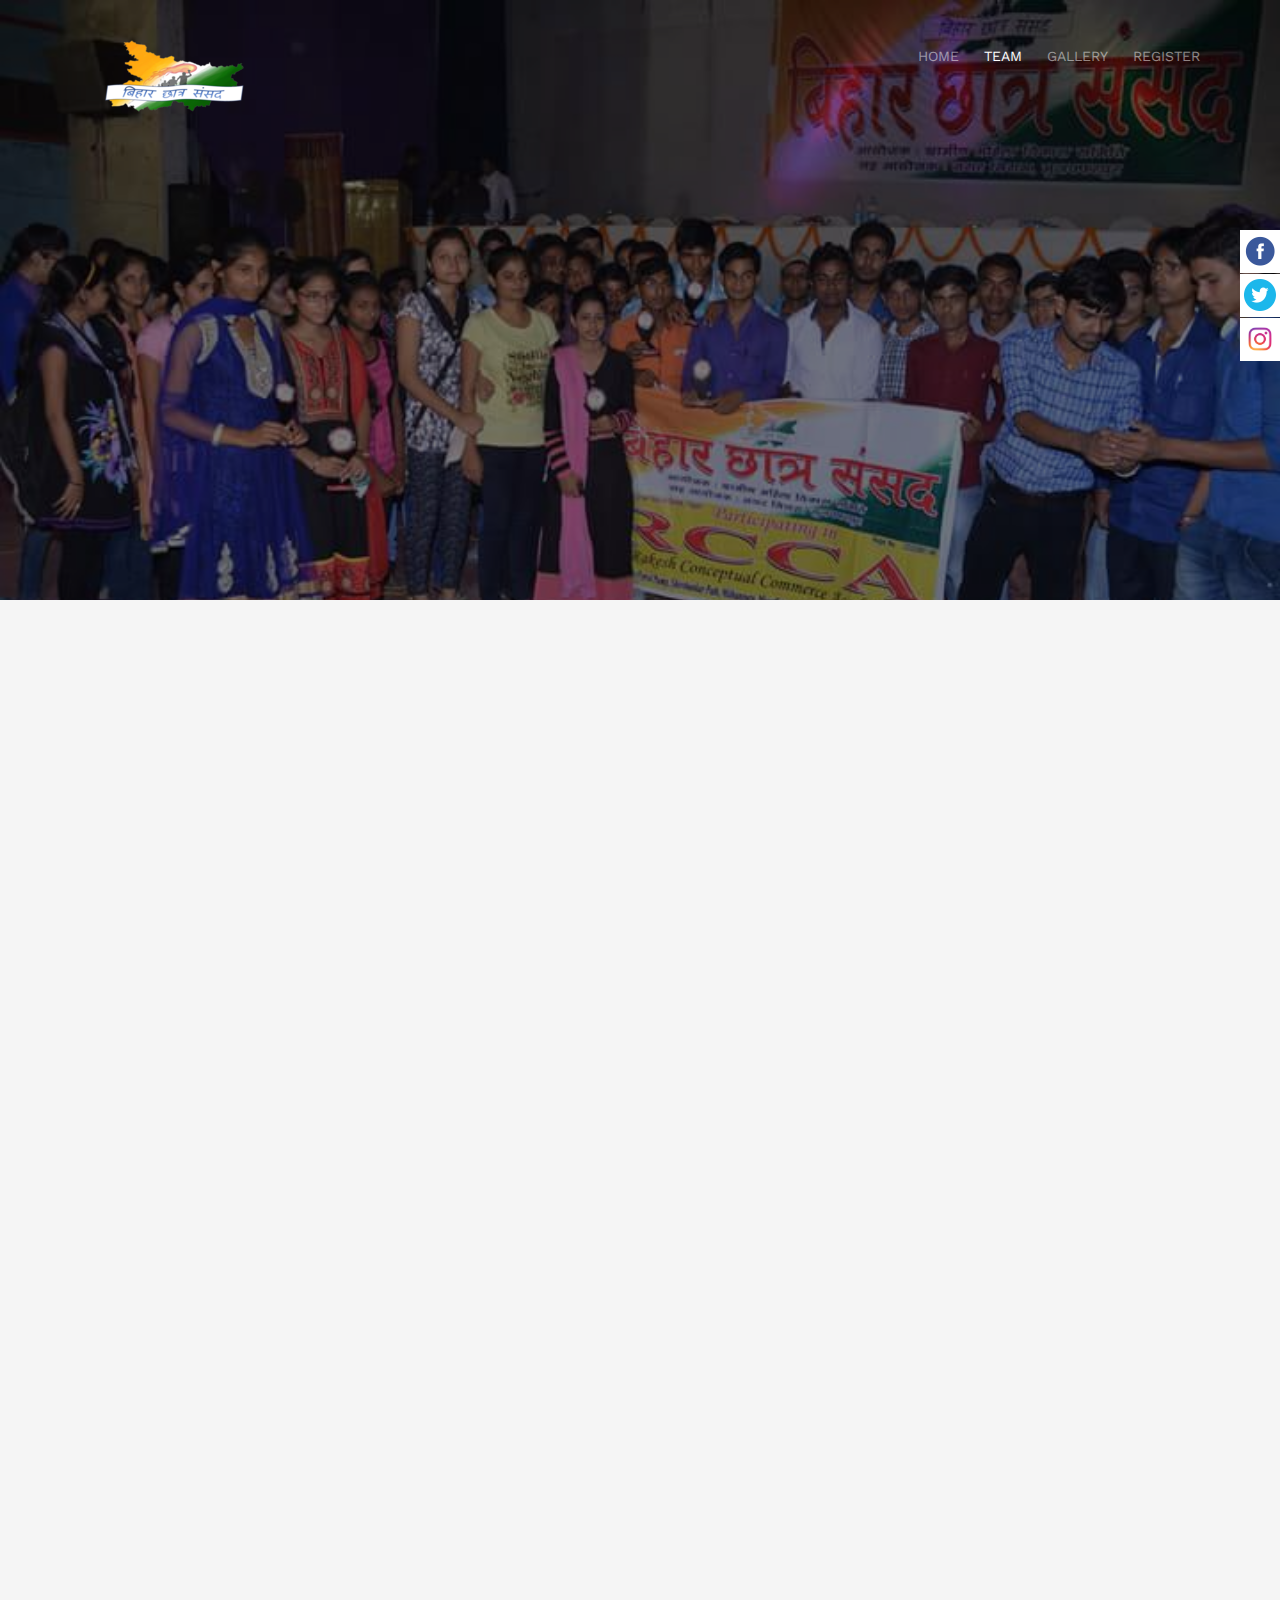
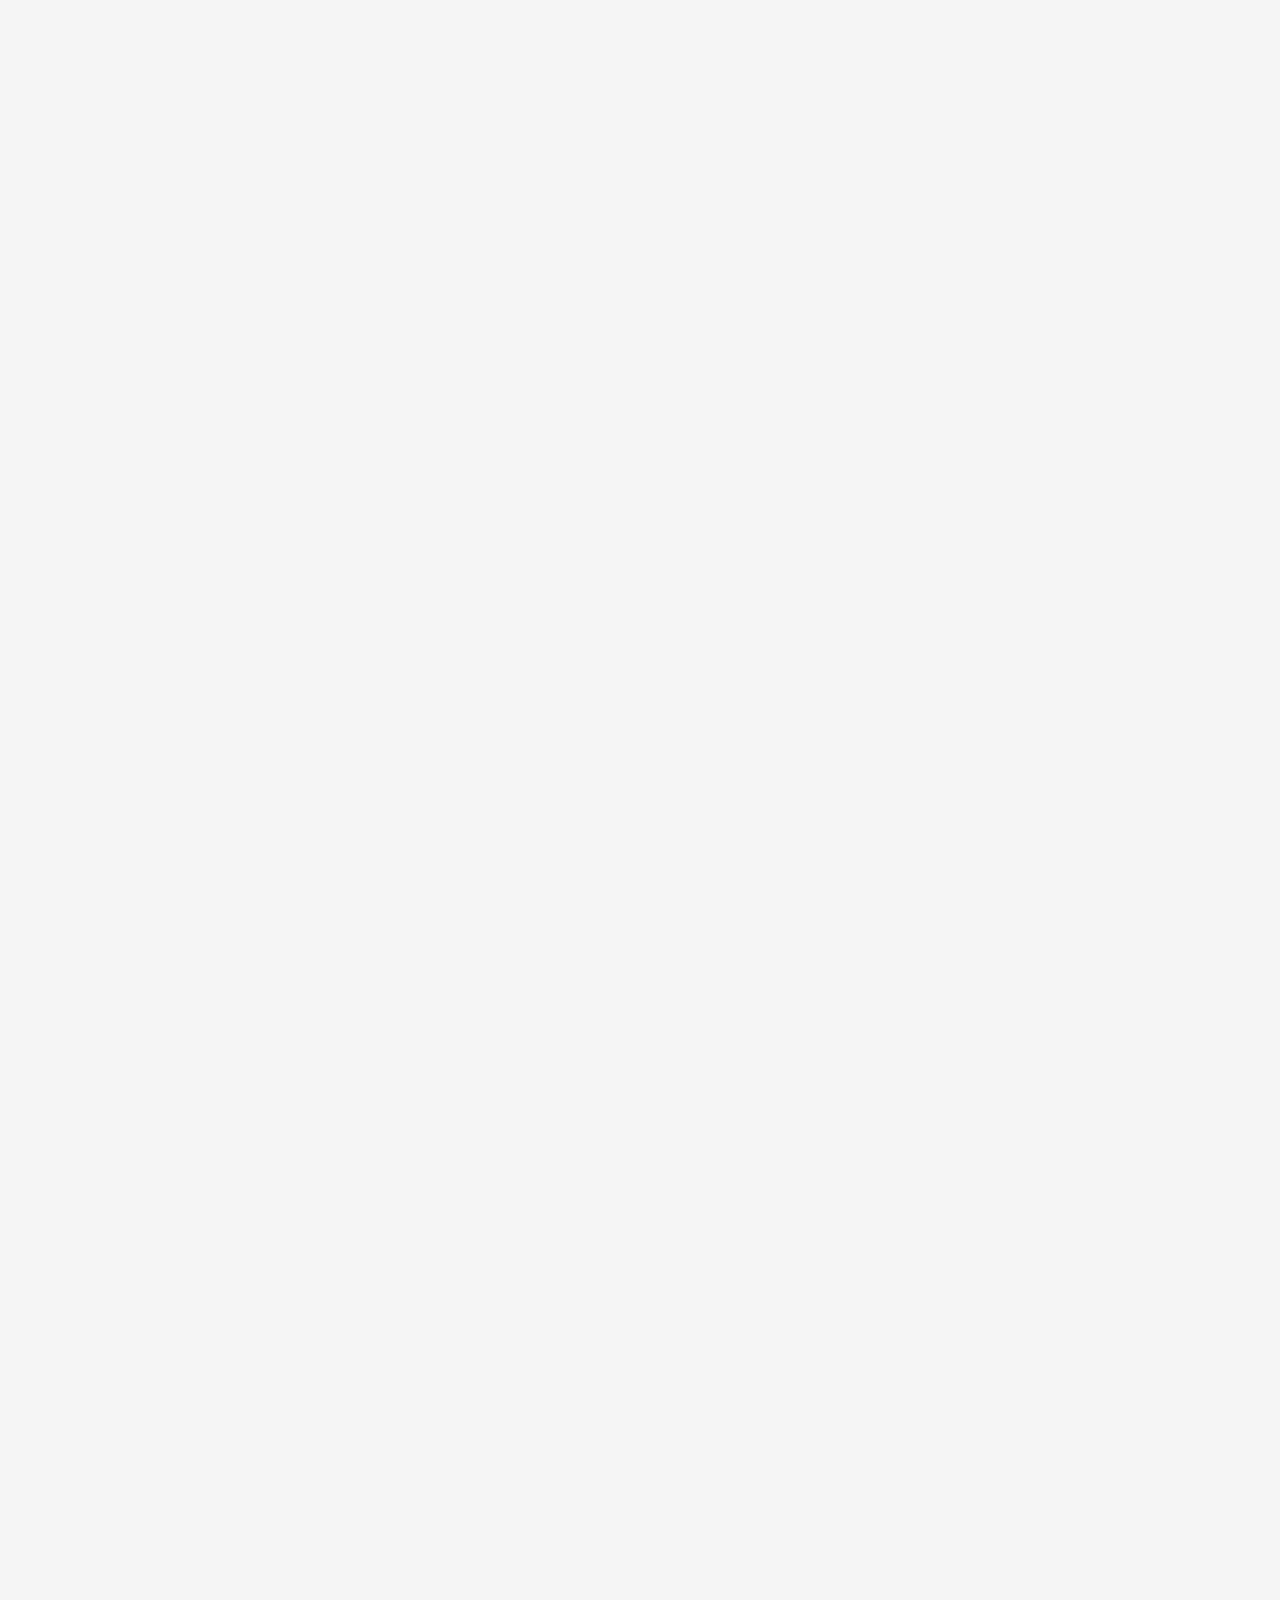
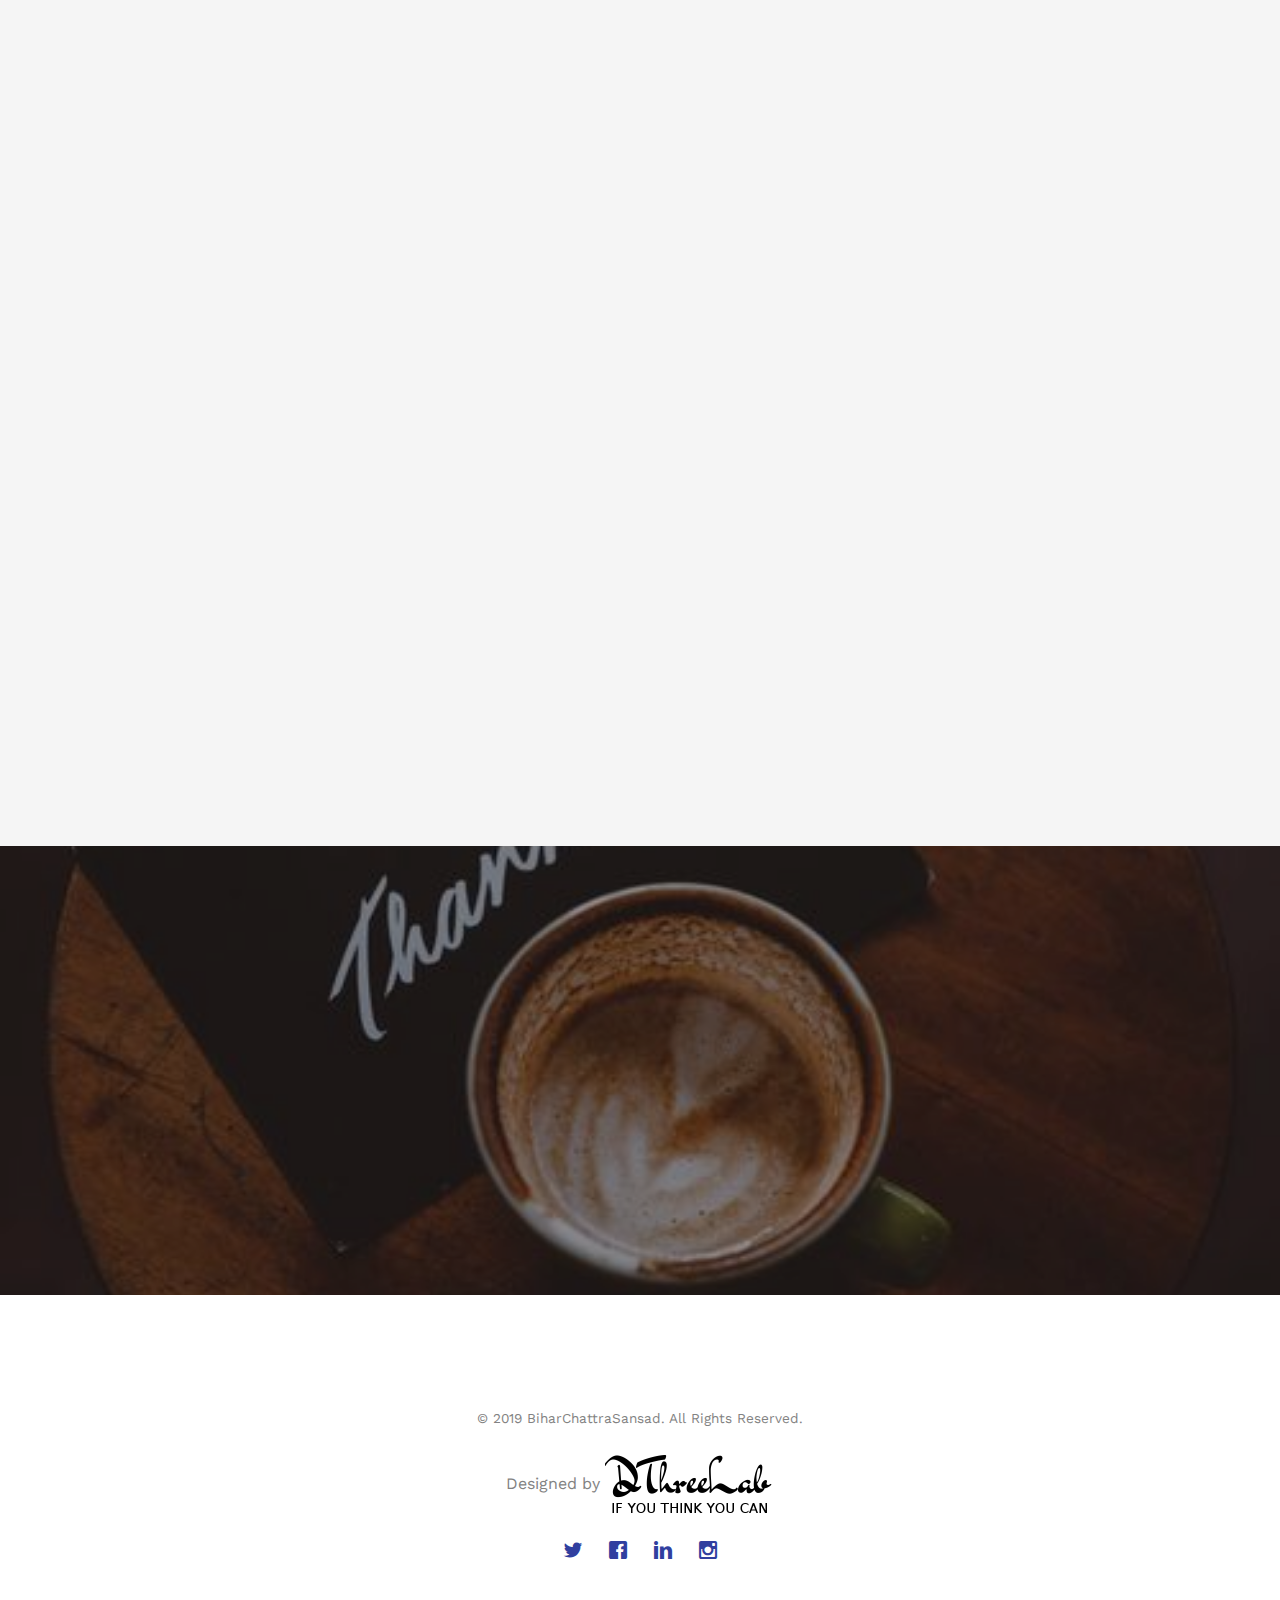
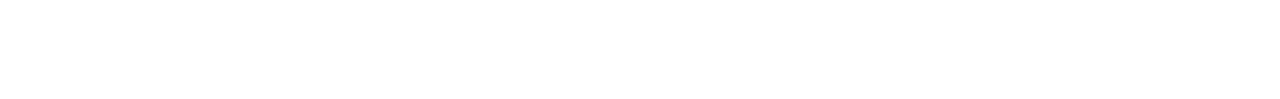
<file: team.html>
<!DOCTYPE html>
<!--[if lt IE 7]>      <html class="no-js lt-ie9 lt-ie8 lt-ie7"> <![endif]-->
<!--[if IE 7]>         <html class="no-js lt-ie9 lt-ie8"> <![endif]-->
<!--[if IE 8]>         <html class="no-js lt-ie9"> <![endif]-->
<!--[if gt IE 8]><!--> <html class="no-js"> <!--<![endif]-->
	<head>
	<meta charset="utf-8">
	<meta http-equiv="X-UA-Compatible" content="IE=edge">
	<title>Bihar Chhatra Sansad</title>
	<meta name="viewport" content="width=device-width, initial-scale=1">
	<meta name="description" content="Bihar Chhatra Sansad" />
	<meta name="keywords" content="Bihar CHhatra sansad" />
	<meta name="author" content="Durgesh Satyam" />

 

  	<!-- Facebook and Twitter integration -->
	<meta property="og:title" content=""/>
	<meta property="og:image" content=""/>
	<meta property="og:url" content=""/>
	<meta property="og:site_name" content=""/>
	<meta property="og:description" content=""/>
	<meta name="twitter:title" content="" />
	<meta name="twitter:image" content="" />
	<meta name="twitter:url" content="" />
	<meta name="twitter:card" content="" />

	<link href='https://fonts.googleapis.com/css?family=Work+Sans:400,300,600,400italic,700' rel='stylesheet' type='text/css'>
	<link href="https://fonts.googleapis.com/css?family=Sacramento" rel="stylesheet">
	
	<!-- Animate.css -->
	<link rel="stylesheet" href="app_5b1344f38de81c44b46cc406/css/animate.css">
	<!-- Icomoon Icon Fonts-->
	<link rel="stylesheet" href="app_5b1344f38de81c44b46cc406/css/icomoon.css">
	<!-- Bootstrap  -->
	<link rel="stylesheet" href="app_5b1344f38de81c44b46cc406/css/bootstrap.css">

	<!-- Magnific Popup -->
	<link rel="stylesheet" href="app_5b1344f38de81c44b46cc406/css/magnific-popup.css">

	<!-- Owl Carousel  -->
	<link rel="stylesheet" href="app_5b1344f38de81c44b46cc406/css/owl.carousel.min.css">
	<link rel="stylesheet" href="app_5b1344f38de81c44b46cc406/css/owl.theme.default.min.css">

	<!-- Theme style  -->
	<link rel="stylesheet" href="app_5b1344f38de81c44b46cc406/css/style.css">

	<!-- Modernizr JS -->
	<script src="app_5b1344f38de81c44b46cc406/js/modernizr-2.6.2.min.js"></script>
	<!-- FOR IE9 below -->
	<!--[if lt IE 9]>
	<script src="app_5b1344f38de81c44b46cc406/js/respond.min.js"></script>
	<![endif]-->

	</head>
	<body>
		<div class="sticky-container">
			<ul class="sticky">
				<li>
					<img src="app_5b1344f38de81c44b46cc406/images/facebook-circle.png" width="32" height="32">
					<p><a href="https://www.facebook.com/biharchhatraSansadofficial/" target="_blank">Like Us on<br>Facebook</a></p>
				</li>
				<li>
					<img src="app_5b1344f38de81c44b46cc406/images/twitter-circle.png" width="32" height="32">
					<p><a href="https://twitter.com/Bihar_Sansad" target="_blank">Follow Us on<br>Twitter</a></p>
				</li>
				<li>
					<img src="app_5b1344f38de81c44b46cc406/images/Instagram-logo.png" width="32" height="32">
					<p><a href="https://www.instagram.com/biharchhatrasansad/" target="_blank">Follow Us on<br>Instagram</a></p>
				</li>
				
			</ul>
		</div>

	<div class="fh5co-loader"></div>
	
	<div id="page">
	<nav class="fh5co-nav" role="navigation">
		<div class="container">
			<div class="row">
				<div class="col-xs-2">
					<div id="fh5co-logo"><a href="index.html"><img src="app_5b1344f38de81c44b46cc406/images/logo.png" /></a></div>
				</div>
				<div class="col-xs-10 text-right menu-1">
					<ul>
						<li>
							<a href="index.html">Home</a>
						</li>
						<!-- <li>
							<a href="about.html">About Us</a>
						</li> -->
						<li class="active">
							<a href="#">Team</a>
						</li>
						<li><a href="gallery.html">Gallery</a></li>
						<li>
							<a href="https://docs.google.com/forms/d/e/1FAIpQLScu4e5HmYBPYKJLdIlOL_eIZW4kb9Bu92zngMmP3YH07Ah4IA/viewform?c=0&w=1" target="_blank">Register</a>
						</li>
						
					</ul>
				</div>
			</div>
			
		</div>
	</nav>

	<header id="fh5co-header" class="fh5co-cover fh5co-cover-sm" role="banner" style="background-image:url(app_5b1344f38de81c44b46cc406/images/team.jpg);">
		<div class="overlay"></div>
		<div class="fh5co-container">
			<div class="row">
				<div class="col-md-8 col-md-offset-2 text-center">
					<div class="display-t">
						<div class="display-tc animate-box" data-animate-effect="fadeIn">
							<h1>Our Team</h1>
							<h2>We Grow Together!!!</h2>
						</div>
					</div>
				</div>
			</div>
		</div>
	</header>

	<div id="fh5co-couple" class="fh5co-section-gray">
		
		<div class="container">
			<div class="row">
				<div class="col-md-8 col-md-offset-2 text-center fh5co-heading animate-box">
					<h2>Meet Us on</h2>
					<h3>September 8th, 2019 </h3>
					<p>Shanmukhanand Hall, Sion, Mumbai</p>
				</div>
			</div>

			<!-- <div class="couple-wrap animate-box">
				<div class="couple-half">
					<div class="groom">
						<img src="app_5b1344f38de81c44b46cc406/images/shyam.jpg" alt="groom" class="img-responsive">
					</div>
					<div class="desc-groom">
						<h3>Shyam Rajak</h3>
						<p>Chief Patron</p>
					</div>
				</div>
				<div class="couple-half">
					<div class="bride">
						<img src="app_5b1344f38de81c44b46cc406/images/patron.jpg" alt="groom" class="img-responsive">
					</div>
					<div class="desc-bride">
						<h3>Bhushan jha</h3>
						<p>Patron</p>
					</div>
				</div>
			</div> -->
			<div class="row row-bottom-padded-md">
					<div class="col-md-12">
						<ul id="fh5co-gallery-list">
								&nbsp;&nbsp;&nbsp;&nbsp;&nbsp;&nbsp;&nbsp;&nbsp;&nbsp;&nbsp;&nbsp;&nbsp;&nbsp;&nbsp;&nbsp;&nbsp;&nbsp;&nbsp;&nbsp;&nbsp;&nbsp;<li class="one-third animate-box" data-animate-effect="fadeIn" style="background-image: url(app_5b1344f38de81c44b46cc406/images/shwetashalini.jpg); ">
								<a class="color-6">
									<div class="case-studies-summary">
										<h3 style="color: white;">Chief Patron</h3>
										<h2>Shweta Shalini</h2>
									</div>
								</a>
							</li>&nbsp;&nbsp;&nbsp;&nbsp;&nbsp;&nbsp;&nbsp;&nbsp;&nbsp;&nbsp;&nbsp;&nbsp;&nbsp;&nbsp;&nbsp;&nbsp;&nbsp;&nbsp;&nbsp;&nbsp;&nbsp;&nbsp;&nbsp;
							<li class="one-third animate-box" data-animate-effect="fadeIn" style="background-image: url(app_5b1344f38de81c44b46cc406/images/atulkumar.jpeg); "> 
							<a href="#">
								<div class="case-studies-summary">
									<h3 style="color: white;">Patron</h3>
									<h2>Atul Kumar</h2>
								</div>
							</a>
						</li>
					</ul>		
				</div>
			</div>

			 <!-- Organising Comittee -->
			<div class="row">
				<div class="col-md-8 col-md-offset-2 text-center fh5co-heading animate-box">
					<br><br><br><h2>Organising Comittee</h2>
					<h3>Mumbai Chapter</h3>
				</div>
			</div>
			<div class="row">
				<div class="col-md-3 col-md-offset-1  fh5co-heading animate-box">
					<div class="row">
						<div class="col-md-8 col-md-offset-2 col-xs-offset-0 col-xs-6">
							<div class=" text-center">
								<img src="app_5b1344f38de81c44b46cc406/images/sachindeva.jpg " alt="groom" class="circle-img img-responsive">
							</div>
						</div>
						<div class="desc-groom col-md-12 col-sm-4 text-center">
							<br>
							<h3>Sachin Deva</h3>
							<p>Enterpreneur</p>
							<ul class="fh5co-social-icons">
								<li><a href="#"><i class="icon-twitter"></i></a></li>
								<li><a href="#"><i class="icon-facebook"></i></a></li>
								<li><a href="#"><i class="icon-linkedin"></i></a></li>
							</ul>
							<br><br>
						</div>
					</div>
				</div>
				<div class="col-md-3 col-md-offset-1  fh5co-heading animate-box">
					<div class="row">
						<div class="col-md-8 col-md-offset-2 col-xs-offset-0 col-xs-6">
							<div class=" text-center">
								<img src="app_5b1344f38de81c44b46cc406/images/anantprakash.png" alt="groom" class="circle-img img-responsive">
							</div>
						</div>
						<div class="desc-groom col-md-12 col-sm-4 text-center">
							<br>
							<h3>Anant Prakash</h3>
							<p>Professor, D.U</p>
							<ul class="fh5co-social-icons">
								<li><a href="#"><i class="icon-twitter"></i></a></li>
								<li><a href="#"><i class="icon-facebook"></i></a></li>
								<li><a href="#"><i class="icon-linkedin"></i></a></li>
							</ul>
							<br><br>
						</div>
					</div>
				</div>
				<div class="col-md-3 col-md-offset-1  fh5co-heading animate-box">
					<div class="row">
						<div class="col-md-8 col-md-offset-2 col-xs-offset-0 col-xs-6">
							<div class=" text-center">
								<img src="app_5b1344f38de81c44b46cc406/images/prasoon.jpeg " alt="groom" class="circle-img img-responsive">
							</div>
						</div>
						<div class="desc-groom col-md-12 col-sm-4 text-center">
							<br>
							<h3>Prasoon Kumar</h3>
							<p>Advocate</p>
							<ul class="fh5co-social-icons">
								<li><a href="#"><i class="icon-twitter"></i></a></li>
								<li><a href="#"><i class="icon-facebook"></i></a></li>
								<li><a href="#"><i class="icon-linkedin"></i></a></li>
							</ul>
							<br><br>
						</div>
					</div>
				</div>
				

			</div>

			 <!-- Executive Comittee -->
			<div class="row">
				<div class="col-md-8 col-md-offset-2 text-center fh5co-heading animate-box">
					<br><br><br><h2>Executive Comittee</h2>
				</div>
			</div>
			<div class="row">
				<div class="col-md-3 col-md-offset-2  fh5co-heading animate-box">
					<div class="row">
						<div class="col-md-8 col-md-offset-2 col-xs-offset-0 col-xs-6">
							<div class=" text-center">
								<img src="app_5b1344f38de81c44b46cc406/images/ankit.jpg " alt="groom" class="circle-img img-responsive">
							</div>
						</div>
						<div class="desc-groom col-md-12 col-sm-4 text-center">
							<br>
							<h3>Ankit Kumar</h3>
							<p>Founder & President</p>
							<ul class="fh5co-social-icons">
								<li><a href="https://twitter.com/ANKITKU45937982" target="_blank"><i class="icon-twitter"></i></a></li>
								<li><a href="https://www.facebook.com/assureankitkumar" target="_blank"><i class="icon-facebook"></i></a></li>
								<li><a href="#"><i class="icon-linkedin"></i></a></li>
							</ul>
							<br><br>
						</div>
					</div>
				</div>
				<div class="col-md-3 col-md-offset-2  fh5co-heading animate-box">
					<div class="row">
						<div class="col-md-8 col-md-offset-2 col-xs-offset-0 col-xs-6">
							<div class=" text-center">
								<img src="app_5b1344f38de81c44b46cc406/images/roy.jpg " alt="groom" class="circle-img img-responsive">
							</div>
						</div>
						<div class="desc-groom col-md-12 col-sm-4 text-center">
							<br>
							<h3>Roy Keshav Sharma</h3>
							<p>Founder & Convener</p>
							<ul class="fh5co-social-icons">
								<li><a href="Twitter.com/roykeshavsharm" target="_blank"><i class="icon-twitter"></i></a></li>
								<li><a href="https://www.facebook.com/keshavroysharma" target="_blank"><i class="icon-facebook"></i></a></li>
								<li><a href="https://www.linkedin.com/in/roy-keshav-sharma-816395158" target="_blank"><i class="icon-linkedin"></i></a></li>
							</ul>
							<br><br>
						</div>
					</div>
				</div>

				<!-- <div class="col-md-3 col-md-offset-1  fh5co-heading animate-box">
					<div class="row">
						<div class="col-md-8 col-md-offset-2 col-xs-offset-0 col-xs-6">
							<div class=" text-center">
								<img src="app_5b1344f38de81c44b46cc406/images/komal.jpeg " alt="groom" class="circle-img img-responsive">
							</div>
						</div>
						<div class="desc-groom col-md-12 col-sm-4 text-center">
							<br>
							<h3>Komal Raj </h3>
							<p>Co-Founder</p>
							<ul class="fh5co-social-icons">
								<li><a href="#"><i class="icon-twitter"></i></a></li>
								<li><a href="#"><i class="icon-facebook"></i></a></li>
								<li><a href="#"><i class="icon-linkedin"></i></a></li>
							</ul>
							<br><br>
						</div>
					</div>
				</div> -->

				

			</div>
			 <!-- Advisiory Comittee -->
			<div class="row">
				<div class="col-md-8 col-md-offset-2 text-center fh5co-heading animate-box">
					<br><br><br><h2>Advisory Comittee</h2>
					<h3>Mumbai Chapter</h3>
				</div>
			</div>
			<div class="row">
				<div class="col-md-3 col-md-offset-1  fh5co-heading animate-box">
					<div class="row">
						<div class="col-md-8 col-md-offset-2 col-xs-offset-0 col-xs-6">
							<div class=" text-center">
								<img src="app_5b1344f38de81c44b46cc406/images/anandraj.jpeg " alt="groom" class="circle-img img-responsive">
							</div>
						</div>
						<div class="desc-groom col-md-12 col-sm-4 text-center">
							<br>
							<h3>Anand Raj Singh</h3>
							<p></p>
							<ul class="fh5co-social-icons">
								<li><a href="#"><i class="icon-twitter"></i></a></li>
								<li><a href="#"><i class="icon-facebook"></i></a></li>
								<li><a href="#"><i class="icon-linkedin"></i></a></li>
							</ul>
							<br><br>
						</div>
					</div>
				</div>
				<div class="col-md-3 col-md-offset-1  fh5co-heading animate-box">
					<div class="row">
						<div class="col-md-8 col-md-offset-2 col-xs-offset-0 col-xs-6">
							<div class=" text-center">
								<img src="app_5b1344f38de81c44b46cc406/images/sukriti.jpeg " alt="groom" class="circle-img img-responsive">
							</div>
						</div>
						<div class="desc-groom col-md-12 col-sm-4 text-center">
							<br>
							<h3>Sukriti Chakravarty</h3>
							<p></p>
							<ul class="fh5co-social-icons">
								<li><a href="#"><i class="icon-twitter"></i></a></li>
								<li><a href="#"><i class="icon-facebook"></i></a></li>
								<li><a href="#"><i class="icon-linkedin"></i></a></li>
							</ul>
							<br><br>
						</div>
					</div>
				</div>
				<div class="col-md-3 col-md-offset-1  fh5co-heading animate-box">
					<div class="row">
						<div class="col-md-8 col-md-offset-2 col-xs-offset-0 col-xs-6">
							<div class=" text-center">
								<img src="app_5b1344f38de81c44b46cc406/images/ranjan.jpeg " alt="groom" class="circle-img img-responsive">
							</div>
						</div>
						<div class="desc-groom col-md-12 col-sm-4 text-center">
							<br>
							<h3>Rishav Ranjan</h3>
							<p></p>
							<ul class="fh5co-social-icons">
								<li><a href="#"><i class="icon-twitter"></i></a></li>
								<li><a href="#"><i class="icon-facebook"></i></a></li>
								<li><a href="#"><i class="icon-linkedin"></i></a></li>
							</ul>
							<br><br>
						</div>
					</div>
				</div>
				<div class="col-md-3 col-md-offset-1  fh5co-heading animate-box">
					<div class="row">
						<div class="col-md-8 col-md-offset-2 col-xs-offset-0 col-xs-6">
							<div class=" text-center">
								<img src="app_5b1344f38de81c44b46cc406/images/raju.jpg " alt="groom" class="circle-img img-responsive">
							</div>
						</div>
						<div class="desc-groom col-md-12 col-sm-4 text-center">
							<br>
							<h3>Raju Kumar</h3>
							<p></p>
							<ul class="fh5co-social-icons">
								<li><a href="#"><i class="icon-twitter"></i></a></li>
								<li><a href="#"><i class="icon-facebook"></i></a></li>
								<li><a href="#"><i class="icon-linkedin"></i></a></li>
							</ul>
							<br><br>
						</div>
					</div>
				</div>
				<div class="col-md-3 col-md-offset-1  fh5co-heading animate-box">
					<div class="row">
						<div class="col-md-8 col-md-offset-2 col-xs-offset-0 col-xs-6">
							<div class=" text-center">
								<img src="app_5b1344f38de81c44b46cc406/images/thakur.jpeg " alt="groom" class="circle-img img-responsive">
							</div>
						</div>
						<div class="desc-groom col-md-12 col-sm-4 text-center">
							<br>
							<h3>Shubham Thakur</h3>
							<p></p>
							<ul class="fh5co-social-icons">
								<li><a href="#"><i class="icon-twitter"></i></a></li>
								<li><a href="#"><i class="icon-facebook"></i></a></li>
								<li><a href="#"><i class="icon-linkedin"></i></a></li>
							</ul>
							<br><br>
						</div>
					</div>
				</div>
				<div class="col-md-3 col-md-offset-1  fh5co-heading animate-box">
					<div class="row">
						<div class="col-md-8 col-md-offset-2 col-xs-offset-0 col-xs-6">
							<div class=" text-center">
								<img src="app_5b1344f38de81c44b46cc406/images/saumya.jpeg " alt="groom" class="circle-img img-responsive">
							</div>
						</div>
						<div class="desc-groom col-md-12 col-sm-4 text-center">
							<br>
							<h3>Saumya Hemant Mishra</h3>
							<p></p>
							<ul class="fh5co-social-icons">
								<li><a href="#"><i class="icon-twitter"></i></a></li>
								<li><a href="#"><i class="icon-facebook"></i></a></li>
								<li><a href="#"><i class="icon-linkedin"></i></a></li>
							</ul>
							<br><br>
						</div>
					</div>
				</div>

			</div>


			 <!-- Executive Comittee -->
			<!-- <div class="row">
				<div class="col-md-8 col-md-offset-2 text-center fh5co-heading animate-box">
					<br><br><br><h2>Executive Comittee</h2>
					<h3>Patna Chapter</h3>
				</div>
			</div>
			<div class="row">
				
				<div class="col-md-3 col-md-offset-1  fh5co-heading animate-box">
					<div class="row">
						<div class="col-md-8 col-md-offset-2 col-xs-offset-0 col-xs-6">
							<div class=" text-center">
								<img src="app_5b1344f38de81c44b46cc406/images/uttam.jpeg " alt="groom" class="circle-img img-responsive">
							</div>
						</div>
						<div class="desc-groom col-md-12 col-sm-4 text-center">
							<br>
							<h3>Uttam Jha </h3>
							<p>Executive Chairman</p>
							<ul class="fh5co-social-icons">
								<li><a href="#"><i class="icon-twitter"></i></a></li>
								<li><a href="#"><i class="icon-facebook"></i></a></li>
								<li><a href="#"><i class="icon-linkedin"></i></a></li>
							</ul>
							<br><br>
						</div>
					</div>
				</div>
				<div class="col-md-3 col-md-offset-1  fh5co-heading animate-box">
					<div class="row">
						<div class="col-md-8 col-md-offset-2 col-xs-offset-0 col-xs-6">
							<div class=" text-center">
								<img src="app_5b1344f38de81c44b46cc406/images/sujeet.jpeg " alt="groom" class="circle-img img-responsive">
							</div>
						</div>
						<div class="desc-groom col-md-12 col-sm-4 text-center">
							<br>
							<h3>Sujeet Singh Kushwaha </h3>
							<p>Executive President</p>
							<ul class="fh5co-social-icons">
								<li><a href="#"><i class="icon-twitter"></i></a></li>
								<li><a href="#"><i class="icon-facebook"></i></a></li>
								<li><a href="#"><i class="icon-linkedin"></i></a></li>
							</ul>
							<br><br>
						</div>
					</div>
				</div>	


				<div class="col-md-3 col-md-offset-1  fh5co-heading animate-box">
					<div class="row">
						<div class="col-md-8 col-md-offset-2 col-xs-offset-0 col-xs-6">
							<div class=" text-center">
								<img src="app_5b1344f38de81c44b46cc406/images/ritu.jpg " alt="groom" class="circle-img img-responsive">
							</div>
						</div>
						<div class="desc-groom col-md-12 col-sm-4 text-center">
							<br>
							<h3>Ritu Singh </h3>
							<p>Vice President</p>
							<ul class="fh5co-social-icons">
								<li><a href="#"><i class="icon-twitter"></i></a></li>
								<li><a href="#"><i class="icon-facebook"></i></a></li>
								<li><a href="#"><i class="icon-linkedin"></i></a></li>
							</ul>
							<br><br>
						</div>
					</div>
				</div>
			</div>
			<div class="row">
				

				<div class="col-md-3 col-md-offset-1  fh5co-heading animate-box">
					<div class="row">
						<div class="col-md-8 col-md-offset-2 col-xs-offset-0 col-xs-6">
							<div class=" text-center">
								<img src="app_5b1344f38de81c44b46cc406/images/swetabh.jpg " alt="groom" class="circle-img img-responsive">
							</div>
						</div>
						<div class="desc-groom col-md-12 col-sm-4 text-center">
							<br>
							<h3>Swetabh Diwedi</h3>
							<p>Executive Secretary</p>
							<ul class="fh5co-social-icons">
								<li><a href="#"><i class="icon-twitter"></i></a></li>
								<li><a href="#"><i class="icon-facebook"></i></a></li>
								<li><a href="#"><i class="icon-linkedin"></i></a></li>
							</ul>
							<br><br>
						</div>
					</div>
				</div>
				<div class="col-md-3 col-md-offset-1  fh5co-heading animate-box">
					<div class="row">
						<div class="col-md-8 col-md-offset-2 col-xs-offset-0 col-xs-6">
							<div class=" text-center">
								<img src="app_5b1344f38de81c44b46cc406/images/nikhil.jpeg " alt="groom" class="circle-img img-responsive">
							</div>
						</div>
						<div class="desc-groom col-md-12 col-sm-4 text-center">
							<br>
							<h3>Nikhil Verma </h3>
							<p>General Secretary</p>
							<ul class="fh5co-social-icons">
								<li><a href="#"><i class="icon-twitter"></i></a></li>
								<li><a href="#"><i class="icon-facebook"></i></a></li>
								<li><a href="#"><i class="icon-linkedin"></i></a></li>
							</ul>
							<br><br>
						</div>
					</div>
				</div>
				<div class="col-md-3 col-md-offset-1  fh5co-heading animate-box">
					<div class="row">
						<div class="col-md-8 col-md-offset-2 col-xs-offset-0 col-xs-6">
							<div class=" text-center">
								<img src="app_5b1344f38de81c44b46cc406/images/neha.jpeg " alt="groom" class="circle-img img-responsive">
							</div>
						</div>
						<div class="desc-groom col-md-12 col-sm-4 text-center">
							<br>
							<h3>Neha Sharma </h3>
							<p>Executive General Secretary</p>
							<ul class="fh5co-social-icons">
								<li><a href="#"><i class="icon-twitter"></i></a></li>
								<li><a href="#"><i class="icon-facebook"></i></a></li>
								<li><a href="#"><i class="icon-linkedin"></i></a></li>
							</ul>
							<br><br>
						</div>
					</div>
				</div>
				
				<div class="col-md-3 col-md-offset-1  fh5co-heading animate-box">
					<div class="row">
						<div class="col-md-8 col-md-offset-2 col-xs-offset-0 col-xs-6">
							<div class=" text-center">
								<img src="app_5b1344f38de81c44b46cc406/images/ragini.jpeg " alt="groom" class="circle-img img-responsive">
							</div>
						</div>
						<div class="desc-groom col-md-12 col-sm-4 text-center">
							<br>
							<h3>Ragini Yadav </h3>
							<p>Management Head</p>
							<ul class="fh5co-social-icons">
								<li><a href="#"><i class="icon-twitter"></i></a></li>
								<li><a href="#"><i class="icon-facebook"></i></a></li>
								<li><a href="#"><i class="icon-linkedin"></i></a></li>
							</ul>
							<br><br>
						</div>
					</div>
				</div>
				
				
				
				
				
				<div class="col-md-3 col-md-offset-1  fh5co-heading animate-box">
					<div class="row">
						<div class="col-md-8 col-md-offset-2 col-xs-offset-0 col-xs-6">
							<div class=" text-center">
								<img src="app_5b1344f38de81c44b46cc406/images/areeb.jpeg " alt="groom" class="circle-img img-responsive">
							</div>
						</div>
						<div class="desc-groom col-md-12 col-sm-4 text-center">
							<br>
							<h3>Areeb Asker</h3>
							<p>Content Developer</p>
							<ul class="fh5co-social-icons">
								<li><a href="#"><i class="icon-twitter"></i></a></li>
								<li><a href="#"><i class="icon-facebook"></i></a></li>
								<li><a href="#"><i class="icon-linkedin"></i></a></li>
							</ul>
							<br><br>
						</div>
					</div>
				</div>

				<div class="col-md-3 col-md-offset-1  fh5co-heading animate-box">
					<div class="row">
						<div class="col-md-8 col-md-offset-2 col-xs-offset-0 col-xs-6">
							<div class=" text-center">
								<img src="app_5b1344f38de81c44b46cc406/images/durgesh.jpg " alt="groom" class="circle-img img-responsive">
							</div>
						</div>
						<div class="desc-groom col-md-12 col-sm-4 text-center">
							<br>
							<h3>Durgesh Satyam</h3>
							<p>Founder <a href="dthreelab.com" target="_blank">DThreeLab</a></p>
							<ul class="fh5co-social-icons">
								<li><a href="https://www.facebook.com/durgeshsatyam" target="_blank"><i class="icon-twitter"></i></a></li>
								<li><a href="https://twitter.com/durgeshsatyam" target="_blank"><i class="icon-facebook"></i></a></li>
								<li><a href="https://www.linkedin.com/in/durgesh-satyam-71800099/" target="_blank"><i class="icon-linkedin"></i></a></li>
							</ul>
							<br><br>
						</div>
					</div>
				</div>



			</div> -->

			
		</div>
	</div>

	

	<div id="fh5co-started" class="fh5co-bg" style="background-image:url(app_5b1344f38de81c44b46cc406/images/img_bg_4.jpg);">
		<div class="overlay"></div>
		<div class="container">
			<div class="row animate-box">
				<div class="col-md-8 col-md-offset-2 text-center fh5co-heading">
					<h2>Are You Participating?</h2>
					<p>Please Fill-up the form to register. Thanks.</p>
				</div>
			</div>
			<div class="row animate-box">
				<div class="col-md-10 col-md-offset-1">
					<form class="form-inline">
						
						<div class="col-md-4 col-md-offset-4 col-sm-4">
							<a href="https://docs.google.com/forms/d/e/1FAIpQLScu4e5HmYBPYKJLdIlOL_eIZW4kb9Bu92zngMmP3YH07Ah4IA/viewform?c=0&w=1" target="_blank" class="btn btn-default btn-block">I am Participating</a>
						</div>
					</form>
				</div>
			</div>
		</div>
	</div>

	<footer id="fh5co-footer" role="contentinfo">
		<div class="container">

			<div class="row copyright">
				<div class="col-md-12 text-center">
					<p>
						<small class="block">&copy; 2019 BiharChattraSansad. All Rights Reserved.</small> 
						<div class="block">Designed by <a href="http://dthreelab.com/" target="_blank"><img src="app_5b1344f38de81c44b46cc406/images/d3.png" height="70px"></a></div>
					</p>
					<p>
						<ul class="fh5co-social-icons">
							<li><a href="https://twitter.com/DThreeLab/" target="_blank"><i class="icon-twitter"></i></a></li>
							<li><a href="https://www.facebook.com/DThreeLab/" target="_blank"><i class="icon-facebook"></i></a></li>
							<li><a href="https://www.linkedin.com/company/dthreelab/" target="_blank"><i class="icon-linkedin"></i></a></li>
							<li><a href="https://www.instagram.com/dthreelab/" target="_blank"><i class="icon-instagram"></i></a></li>
						</ul>
					</p>
				</div>
			</div>

		</div>
	</footer>
	</div>

	<div class="gototop js-top">
		<a href="#" class="js-gotop"><i class="icon-arrow-up"></i></a>
	</div>
	
	<!-- jQuery -->
	<script src="app_5b1344f38de81c44b46cc406/js/jquery.min.js"></script>
	<!-- jQuery Easing -->
	<script src="app_5b1344f38de81c44b46cc406/js/jquery.easing.1.3.js"></script>
	<!-- Bootstrap -->
	<script src="app_5b1344f38de81c44b46cc406/js/bootstrap.min.js"></script>
	<!-- Waypoints -->
	<script src="app_5b1344f38de81c44b46cc406/js/jquery.waypoints.min.js"></script>
	<!-- Carousel -->
	<script src="app_5b1344f38de81c44b46cc406/js/owl.carousel.min.js"></script>
	<!-- countTo -->
	<script src="app_5b1344f38de81c44b46cc406/js/jquery.countTo.js"></script>

	<!-- Stellar -->
	<script src="app_5b1344f38de81c44b46cc406/js/jquery.stellar.min.js"></script>
	<!-- Magnific Popup -->
	<script src="app_5b1344f38de81c44b46cc406/js/jquery.magnific-popup.min.js"></script>
	<script src="app_5b1344f38de81c44b46cc406/js/magnific-popup-options.js"></script>

	<!-- Main -->
	<script src="app_5b1344f38de81c44b46cc406/js/main.js"></script>


	</body>
</html>
</file>
<file: app_5b1344f38de81c44b46cc406/css/icomoon.css>
@font-face {
  font-family: 'icomoon';
  src:  url('../fonts/icomoon/icomoon.eot?6iuir');
  src:  url('../fonts/icomoon/icomoon.eot?6iuir#iefix') format('embedded-opentype'),
    url('../fonts/icomoon/icomoon.ttf?6iuir') format('truetype'),
    url('../fonts/icomoon/icomoon.woff?6iuir') format('woff'),
    url('../fonts/icomoon/icomoon.svg?6iuir#icomoon') format('svg');
  font-weight: normal;
  font-style: normal;
}

[class^="icon-"], [class*=" icon-"] {
  /* use !important to prevent issues with browser extensions that change fonts */
  font-family: 'icomoon' !important;
  speak: none;
  font-style: normal;
  font-weight: normal;
  font-variant: normal;
  text-transform: none;
  line-height: 1;

  /* Better Font Rendering =========== */
  -webkit-font-smoothing: antialiased;
  -moz-osx-font-smoothing: grayscale;
}

.icon-eye:before {
  content: "\e000";
}
.icon-paper-clip:before {
  content: "\e001";
}
.icon-mail:before {
  content: "\e002";
}
.icon-toggle:before {
  content: "\e003";
}
.icon-layout:before {
  content: "\e004";
}
.icon-link:before {
  content: "\e005";
}
.icon-bell:before {
  content: "\e006";
}
.icon-lock:before {
  content: "\e007";
}
.icon-unlock:before {
  content: "\e008";
}
.icon-ribbon:before {
  content: "\e009";
}
.icon-image:before {
  content: "\e010";
}
.icon-signal:before {
  content: "\e011";
}
.icon-target:before {
  content: "\e012";
}
.icon-clipboard:before {
  content: "\e013";
}
.icon-clock:before {
  content: "\e014";
}
.icon-watch:before {
  content: "\e015";
}
.icon-air-play:before {
  content: "\e016";
}
.icon-camera:before {
  content: "\e017";
}
.icon-video:before {
  content: "\e018";
}
.icon-disc:before {
  content: "\e019";
}
.icon-printer:before {
  content: "\e020";
}
.icon-monitor:before {
  content: "\e021";
}
.icon-server:before {
  content: "\e022";
}
.icon-cog:before {
  content: "\e023";
}
.icon-heart:before {
  content: "\e024";
}
.icon-paragraph:before {
  content: "\e025";
}
.icon-align-justify:before {
  content: "\e026";
}
.icon-align-left:before {
  content: "\e027";
}
.icon-align-center:before {
  content: "\e028";
}
.icon-align-right:before {
  content: "\e029";
}
.icon-book:before {
  content: "\e030";
}
.icon-layers:before {
  content: "\e031";
}
.icon-stack:before {
  content: "\e032";
}
.icon-stack-2:before {
  content: "\e033";
}
.icon-paper:before {
  content: "\e034";
}
.icon-paper-stack:before {
  content: "\e035";
}
.icon-search:before {
  content: "\e036";
}
.icon-zoom-in:before {
  content: "\e037";
}
.icon-zoom-out:before {
  content: "\e038";
}
.icon-reply:before {
  content: "\e039";
}
.icon-circle-plus:before {
  content: "\e040";
}
.icon-circle-minus:before {
  content: "\e041";
}
.icon-circle-check:before {
  content: "\e042";
}
.icon-circle-cross:before {
  content: "\e043";
}
.icon-square-plus:before {
  content: "\e044";
}
.icon-square-minus:before {
  content: "\e045";
}
.icon-square-check:before {
  content: "\e046";
}
.icon-square-cross:before {
  content: "\e047";
}
.icon-microphone:before {
  content: "\e048";
}
.icon-record:before {
  content: "\e049";
}
.icon-skip-back:before {
  content: "\e050";
}
.icon-rewind:before {
  content: "\e051";
}
.icon-play:before {
  content: "\e052";
}
.icon-pause:before {
  content: "\e053";
}
.icon-stop:before {
  content: "\e054";
}
.icon-fast-forward:before {
  content: "\e055";
}
.icon-skip-forward:before {
  content: "\e056";
}
.icon-shuffle:before {
  content: "\e057";
}
.icon-repeat:before {
  content: "\e058";
}
.icon-folder:before {
  content: "\e059";
}
.icon-umbrella:before {
  content: "\e060";
}
.icon-moon:before {
  content: "\e061";
}
.icon-thermometer:before {
  content: "\e062";
}
.icon-drop:before {
  content: "\e063";
}
.icon-sun:before {
  content: "\e064";
}
.icon-cloud:before {
  content: "\e065";
}
.icon-cloud-upload:before {
  content: "\e066";
}
.icon-cloud-download:before {
  content: "\e067";
}
.icon-upload:before {
  content: "\e068";
}
.icon-download:before {
  content: "\e069";
}
.icon-location:before {
  content: "\e070";
}
.icon-location-2:before {
  content: "\e071";
}
.icon-map:before {
  content: "\e072";
}
.icon-battery:before {
  content: "\e073";
}
.icon-head:before {
  content: "\e074";
}
.icon-briefcase:before {
  content: "\e075";
}
.icon-speech-bubble:before {
  content: "\e076";
}
.icon-anchor:before {
  content: "\e077";
}
.icon-globe:before {
  content: "\e078";
}
.icon-box:before {
  content: "\e079";
}
.icon-reload:before {
  content: "\e080";
}
.icon-share:before {
  content: "\e081";
}
.icon-marquee:before {
  content: "\e082";
}
.icon-marquee-plus:before {
  content: "\e083";
}
.icon-marquee-minus:before {
  content: "\e084";
}
.icon-tag:before {
  content: "\e085";
}
.icon-power:before {
  content: "\e086";
}
.icon-command:before {
  content: "\e087";
}
.icon-alt:before {
  content: "\e088";
}
.icon-esc:before {
  content: "\e089";
}
.icon-bar-graph:before {
  content: "\e090";
}
.icon-bar-graph-2:before {
  content: "\e091";
}
.icon-pie-graph:before {
  content: "\e092";
}
.icon-star:before {
  content: "\e093";
}
.icon-arrow-left:before {
  content: "\e094";
}
.icon-arrow-right:before {
  content: "\e095";
}
.icon-arrow-up:before {
  content: "\e096";
}
.icon-arrow-down:before {
  content: "\e097";
}
.icon-volume:before {
  content: "\e098";
}
.icon-mute:before {
  content: "\e099";
}
.icon-content-right:before {
  content: "\e100";
}
.icon-content-left:before {
  content: "\e101";
}
.icon-grid:before {
  content: "\e102";
}
.icon-grid-2:before {
  content: "\e103";
}
.icon-columns:before {
  content: "\e104";
}
.icon-loader:before {
  content: "\e105";
}
.icon-bag:before {
  content: "\e106";
}
.icon-ban:before {
  content: "\e107";
}
.icon-flag:before {
  content: "\e108";
}
.icon-trash:before {
  content: "\e109";
}
.icon-expand:before {
  content: "\e110";
}
.icon-contract:before {
  content: "\e111";
}
.icon-maximize:before {
  content: "\e112";
}
.icon-minimize:before {
  content: "\e113";
}
.icon-plus:before {
  content: "\e114";
}
.icon-minus:before {
  content: "\e115";
}
.icon-check:before {
  content: "\e116";
}
.icon-cross:before {
  content: "\e117";
}
.icon-move:before {
  content: "\e118";
}
.icon-delete:before {
  content: "\e119";
}
.icon-menu:before {
  content: "\e120";
}
.icon-archive:before {
  content: "\e121";
}
.icon-inbox:before {
  content: "\e122";
}
.icon-outbox:before {
  content: "\e123";
}
.icon-file:before {
  content: "\e124";
}
.icon-file-add:before {
  content: "\e125";
}
.icon-file-subtract:before {
  content: "\e126";
}
.icon-help:before {
  content: "\e127";
}
.icon-open:before {
  content: "\e128";
}
.icon-ellipsis:before {
  content: "\e129";
}
.icon-add-to-list:before {
  content: "\e900";
}
.icon-classic-computer:before {
  content: "\e901";
}
.icon-controller-fast-backward:before {
  content: "\e902";
}
.icon-creative-commons-attribution:before {
  content: "\e903";
}
.icon-creative-commons-noderivs:before {
  content: "\e904";
}
.icon-creative-commons-noncommercial-eu:before {
  content: "\e905";
}
.icon-creative-commons-noncommercial-us:before {
  content: "\e906";
}
.icon-creative-commons-public-domain:before {
  content: "\e907";
}
.icon-creative-commons-remix:before {
  content: "\e908";
}
.icon-creative-commons-share:before {
  content: "\e909";
}
.icon-creative-commons-sharealike:before {
  content: "\e90a";
}
.icon-creative-commons:before {
  content: "\e90b";
}
.icon-document-landscape:before {
  content: "\e90c";
}
.icon-remove-user:before {
  content: "\e90d";
}
.icon-warning:before {
  content: "\e90e";
}
.icon-arrow-bold-down:before {
  content: "\e90f";
}
.icon-arrow-bold-left:before {
  content: "\e910";
}
.icon-arrow-bold-right:before {
  content: "\e911";
}
.icon-arrow-bold-up:before {
  content: "\e912";
}
.icon-arrow-down2:before {
  content: "\e913";
}
.icon-arrow-left2:before {
  content: "\e914";
}
.icon-arrow-long-down:before {
  content: "\e915";
}
.icon-arrow-long-left:before {
  content: "\e916";
}
.icon-arrow-long-right:before {
  content: "\e917";
}
.icon-arrow-long-up:before {
  content: "\e918";
}
.icon-arrow-right2:before {
  content: "\e919";
}
.icon-arrow-up2:before {
  content: "\e91a";
}
.icon-arrow-with-circle-down:before {
  content: "\e91b";
}
.icon-arrow-with-circle-left:before {
  content: "\e91c";
}
.icon-arrow-with-circle-right:before {
  content: "\e91d";
}
.icon-arrow-with-circle-up:before {
  content: "\e91e";
}
.icon-bookmark:before {
  content: "\e91f";
}
.icon-bookmarks:before {
  content: "\e920";
}
.icon-chevron-down:before {
  content: "\e921";
}
.icon-chevron-left:before {
  content: "\e922";
}
.icon-chevron-right:before {
  content: "\e923";
}
.icon-chevron-small-down:before {
  content: "\e924";
}
.icon-chevron-small-left:before {
  content: "\e925";
}
.icon-chevron-small-right:before {
  content: "\e926";
}
.icon-chevron-small-up:before {
  content: "\e927";
}
.icon-chevron-thin-down:before {
  content: "\e928";
}
.icon-chevron-thin-left:before {
  content: "\e929";
}
.icon-chevron-thin-right:before {
  content: "\e92a";
}
.icon-chevron-thin-up:before {
  content: "\e92b";
}
.icon-chevron-up:before {
  content: "\e92c";
}
.icon-chevron-with-circle-down:before {
  content: "\e92d";
}
.icon-chevron-with-circle-left:before {
  content: "\e92e";
}
.icon-chevron-with-circle-right:before {
  content: "\e92f";
}
.icon-chevron-with-circle-up:before {
  content: "\e930";
}
.icon-cloud2:before {
  content: "\e931";
}
.icon-controller-fast-forward:before {
  content: "\e932";
}
.icon-controller-jump-to-start:before {
  content: "\e933";
}
.icon-controller-next:before {
  content: "\e934";
}
.icon-controller-paus:before {
  content: "\e935";
}
.icon-controller-play:before {
  content: "\e936";
}
.icon-controller-record:before {
  content: "\e937";
}
.icon-controller-stop:before {
  content: "\e938";
}
.icon-controller-volume:before {
  content: "\e939";
}
.icon-dot-single:before {
  content: "\e93a";
}
.icon-dots-three-horizontal:before {
  content: "\e93b";
}
.icon-dots-three-vertical:before {
  content: "\e93c";
}
.icon-dots-two-horizontal:before {
  content: "\e93d";
}
.icon-dots-two-vertical:before {
  content: "\e93e";
}
.icon-download2:before {
  content: "\e93f";
}
.icon-emoji-flirt:before {
  content: "\e940";
}
.icon-flow-branch:before {
  content: "\e941";
}
.icon-flow-cascade:before {
  content: "\e942";
}
.icon-flow-line:before {
  content: "\e943";
}
.icon-flow-parallel:before {
  content: "\e944";
}
.icon-flow-tree:before {
  content: "\e945";
}
.icon-install:before {
  content: "\e946";
}
.icon-layers2:before {
  content: "\e947";
}
.icon-open-book:before {
  content: "\e948";
}
.icon-resize-100:before {
  content: "\e949";
}
.icon-resize-full-screen:before {
  content: "\e94a";
}
.icon-save:before {
  content: "\e94b";
}
.icon-select-arrows:before {
  content: "\e94c";
}
.icon-sound-mute:before {
  content: "\e94d";
}
.icon-sound:before {
  content: "\e94e";
}
.icon-trash2:before {
  content: "\e94f";
}
.icon-triangle-down:before {
  content: "\e950";
}
.icon-triangle-left:before {
  content: "\e951";
}
.icon-triangle-right:before {
  content: "\e952";
}
.icon-triangle-up:before {
  content: "\e953";
}
.icon-uninstall:before {
  content: "\e954";
}
.icon-upload-to-cloud:before {
  content: "\e955";
}
.icon-upload2:before {
  content: "\e956";
}
.icon-add-user:before {
  content: "\e957";
}
.icon-address:before {
  content: "\e958";
}
.icon-adjust:before {
  content: "\e959";
}
.icon-air:before {
  content: "\e95a";
}
.icon-aircraft-landing:before {
  content: "\e95b";
}
.icon-aircraft-take-off:before {
  content: "\e95c";
}
.icon-aircraft:before {
  content: "\e95d";
}
.icon-align-bottom:before {
  content: "\e95e";
}
.icon-align-horizontal-middle:before {
  content: "\e95f";
}
.icon-align-left2:before {
  content: "\e960";
}
.icon-align-right2:before {
  content: "\e961";
}
.icon-align-top:before {
  content: "\e962";
}
.icon-align-vertical-middle:before {
  content: "\e963";
}
.icon-archive2:before {
  content: "\e964";
}
.icon-area-graph:before {
  content: "\e965";
}
.icon-attachment:before {
  content: "\e966";
}
.icon-awareness-ribbon:before {
  content: "\e967";
}
.icon-back-in-time:before {
  content: "\e968";
}
.icon-back:before {
  content: "\e969";
}
.icon-bar-graph2:before {
  content: "\e96a";
}
.icon-battery2:before {
  content: "\e96b";
}
.icon-beamed-note:before {
  content: "\e96c";
}
.icon-bell2:before {
  content: "\e96d";
}
.icon-blackboard:before {
  content: "\e96e";
}
.icon-block:before {
  content: "\e96f";
}
.icon-book2:before {
  content: "\e970";
}
.icon-bowl:before {
  content: "\e971";
}
.icon-box2:before {
  content: "\e972";
}
.icon-briefcase2:before {
  content: "\e973";
}
.icon-browser:before {
  content: "\e974";
}
.icon-brush:before {
  content: "\e975";
}
.icon-bucket:before {
  content: "\e976";
}
.icon-cake:before {
  content: "\e977";
}
.icon-calculator:before {
  content: "\e978";
}
.icon-calendar:before {
  content: "\e979";
}
.icon-camera2:before {
  content: "\e97a";
}
.icon-ccw:before {
  content: "\e97b";
}
.icon-chat:before {
  content: "\e97c";
}
.icon-check2:before {
  content: "\e97d";
}
.icon-circle-with-cross:before {
  content: "\e97e";
}
.icon-circle-with-minus:before {
  content: "\e97f";
}
.icon-circle-with-plus:before {
  content: "\e980";
}
.icon-circle:before {
  content: "\e981";
}
.icon-circular-graph:before {
  content: "\e982";
}
.icon-clapperboard:before {
  content: "\e983";
}
.icon-clipboard2:before {
  content: "\e984";
}
.icon-clock2:before {
  content: "\e985";
}
.icon-code:before {
  content: "\e986";
}
.icon-cog2:before {
  content: "\e987";
}
.icon-colours:before {
  content: "\e988";
}
.icon-compass:before {
  content: "\e989";
}
.icon-copy:before {
  content: "\e98a";
}
.icon-credit-card:before {
  content: "\e98b";
}
.icon-credit:before {
  content: "\e98c";
}
.icon-cross2:before {
  content: "\e98d";
}
.icon-cup:before {
  content: "\e98e";
}
.icon-cw:before {
  content: "\e98f";
}
.icon-cycle:before {
  content: "\e990";
}
.icon-database:before {
  content: "\e991";
}
.icon-dial-pad:before {
  content: "\e992";
}
.icon-direction:before {
  content: "\e993";
}
.icon-document:before {
  content: "\e994";
}
.icon-documents:before {
  content: "\e995";
}
.icon-drink:before {
  content: "\e996";
}
.icon-drive:before {
  content: "\e997";
}
.icon-drop2:before {
  content: "\e998";
}
.icon-edit:before {
  content: "\e999";
}
.icon-email:before {
  content: "\e99a";
}
.icon-emoji-happy:before {
  content: "\e99b";
}
.icon-emoji-neutral:before {
  content: "\e99c";
}
.icon-emoji-sad:before {
  content: "\e99d";
}
.icon-erase:before {
  content: "\e99e";
}
.icon-eraser:before {
  content: "\e99f";
}
.icon-export:before {
  content: "\e9a0";
}
.icon-eye2:before {
  content: "\e9a1";
}
.icon-feather:before {
  content: "\e9a2";
}
.icon-flag2:before {
  content: "\e9a3";
}
.icon-flash:before {
  content: "\e9a4";
}
.icon-flashlight:before {
  content: "\e9a5";
}
.icon-flat-brush:before {
  content: "\e9a6";
}
.icon-folder-images:before {
  content: "\e9a7";
}
.icon-folder-music:before {
  content: "\e9a8";
}
.icon-folder-video:before {
  content: "\e9a9";
}
.icon-folder2:before {
  content: "\e9aa";
}
.icon-forward:before {
  content: "\e9ab";
}
.icon-funnel:before {
  content: "\e9ac";
}
.icon-game-controller:before {
  content: "\e9ad";
}
.icon-gauge:before {
  content: "\e9ae";
}
.icon-globe2:before {
  content: "\e9af";
}
.icon-graduation-cap:before {
  content: "\e9b0";
}
.icon-grid2:before {
  content: "\e9b1";
}
.icon-hair-cross:before {
  content: "\e9b2";
}
.icon-hand:before {
  content: "\e9b3";
}
.icon-heart-outlined:before {
  content: "\e9b4";
}
.icon-heart2:before {
  content: "\e9b5";
}
.icon-help-with-circle:before {
  content: "\e9b6";
}
.icon-help2:before {
  content: "\e9b7";
}
.icon-home:before {
  content: "\e9b8";
}
.icon-hour-glass:before {
  content: "\e9b9";
}
.icon-image-inverted:before {
  content: "\e9ba";
}
.icon-image2:before {
  content: "\e9bb";
}
.icon-images:before {
  content: "\e9bc";
}
.icon-inbox2:before {
  content: "\e9bd";
}
.icon-infinity:before {
  content: "\e9be";
}
.icon-info-with-circle:before {
  content: "\e9bf";
}
.icon-info:before {
  content: "\e9c0";
}
.icon-key:before {
  content: "\e9c1";
}
.icon-keyboard:before {
  content: "\e9c2";
}
.icon-lab-flask:before {
  content: "\e9c3";
}
.icon-landline:before {
  content: "\e9c4";
}
.icon-language:before {
  content: "\e9c5";
}
.icon-laptop:before {
  content: "\e9c6";
}
.icon-leaf:before {
  content: "\e9c7";
}
.icon-level-down:before {
  content: "\e9c8";
}
.icon-level-up:before {
  content: "\e9c9";
}
.icon-lifebuoy:before {
  content: "\e9ca";
}
.icon-light-bulb:before {
  content: "\e9cb";
}
.icon-light-down:before {
  content: "\e9cc";
}
.icon-light-up:before {
  content: "\e9cd";
}
.icon-line-graph:before {
  content: "\e9ce";
}
.icon-link2:before {
  content: "\e9cf";
}
.icon-list:before {
  content: "\e9d0";
}
.icon-location-pin:before {
  content: "\e9d1";
}
.icon-location2:before {
  content: "\e9d2";
}
.icon-lock-open:before {
  content: "\e9d3";
}
.icon-lock2:before {
  content: "\e9d4";
}
.icon-log-out:before {
  content: "\e9d5";
}
.icon-login:before {
  content: "\e9d6";
}
.icon-loop:before {
  content: "\e9d7";
}
.icon-magnet:before {
  content: "\e9d8";
}
.icon-magnifying-glass:before {
  content: "\e9d9";
}
.icon-mail2:before {
  content: "\e9da";
}
.icon-man:before {
  content: "\e9db";
}
.icon-map2:before {
  content: "\e9dc";
}
.icon-mask:before {
  content: "\e9dd";
}
.icon-medal:before {
  content: "\e9de";
}
.icon-megaphone:before {
  content: "\e9df";
}
.icon-menu2:before {
  content: "\e9e0";
}
.icon-message:before {
  content: "\e9e1";
}
.icon-mic:before {
  content: "\e9e2";
}
.icon-minus2:before {
  content: "\e9e3";
}
.icon-mobile:before {
  content: "\e9e4";
}
.icon-modern-mic:before {
  content: "\e9e5";
}
.icon-moon2:before {
  content: "\e9e6";
}
.icon-mouse:before {
  content: "\e9e7";
}
.icon-music:before {
  content: "\e9e8";
}
.icon-network:before {
  content: "\e9e9";
}
.icon-new-message:before {
  content: "\e9ea";
}
.icon-new:before {
  content: "\e9eb";
}
.icon-news:before {
  content: "\e9ec";
}
.icon-note:before {
  content: "\e9ed";
}
.icon-notification:before {
  content: "\e9ee";
}
.icon-old-mobile:before {
  content: "\e9ef";
}
.icon-old-phone:before {
  content: "\e9f0";
}
.icon-palette:before {
  content: "\e9f1";
}
.icon-paper-plane:before {
  content: "\e9f2";
}
.icon-pencil:before {
  content: "\e9f3";
}
.icon-phone:before {
  content: "\e9f4";
}
.icon-pie-chart:before {
  content: "\e9f5";
}
.icon-pin:before {
  content: "\e9f6";
}
.icon-plus2:before {
  content: "\e9f7";
}
.icon-popup:before {
  content: "\e9f8";
}
.icon-power-plug:before {
  content: "\e9f9";
}
.icon-price-ribbon:before {
  content: "\e9fa";
}
.icon-price-tag:before {
  content: "\e9fb";
}
.icon-print:before {
  content: "\e9fc";
}
.icon-progress-empty:before {
  content: "\e9fd";
}
.icon-progress-full:before {
  content: "\e9fe";
}
.icon-progress-one:before {
  content: "\e9ff";
}
.icon-progress-two:before {
  content: "\ea00";
}
.icon-publish:before {
  content: "\ea01";
}
.icon-quote:before {
  content: "\ea02";
}
.icon-radio:before {
  content: "\ea03";
}
.icon-reply-all:before {
  content: "\ea04";
}
.icon-reply2:before {
  content: "\ea05";
}
.icon-retweet:before {
  content: "\ea06";
}
.icon-rocket:before {
  content: "\ea07";
}
.icon-round-brush:before {
  content: "\ea08";
}
.icon-rss:before {
  content: "\ea09";
}
.icon-ruler:before {
  content: "\ea0a";
}
.icon-scissors:before {
  content: "\ea0b";
}
.icon-share-alternitive:before {
  content: "\ea0c";
}
.icon-share2:before {
  content: "\ea0d";
}
.icon-shareable:before {
  content: "\ea0e";
}
.icon-shield:before {
  content: "\ea0f";
}
.icon-shop:before {
  content: "\ea10";
}
.icon-shopping-bag:before {
  content: "\ea11";
}
.icon-shopping-basket:before {
  content: "\ea12";
}
.icon-shopping-cart:before {
  content: "\ea13";
}
.icon-shuffle2:before {
  content: "\ea14";
}
.icon-signal2:before {
  content: "\ea15";
}
.icon-sound-mix:before {
  content: "\ea16";
}
.icon-sports-club:before {
  content: "\ea17";
}
.icon-spreadsheet:before {
  content: "\ea18";
}
.icon-squared-cross:before {
  content: "\ea19";
}
.icon-squared-minus:before {
  content: "\ea1a";
}
.icon-squared-plus:before {
  content: "\ea1b";
}
.icon-star-outlined:before {
  content: "\ea1c";
}
.icon-star2:before {
  content: "\ea1d";
}
.icon-stopwatch:before {
  content: "\ea1e";
}
.icon-suitcase:before {
  content: "\ea1f";
}
.icon-swap:before {
  content: "\ea20";
}
.icon-sweden:before {
  content: "\ea21";
}
.icon-switch:before {
  content: "\ea22";
}
.icon-tablet:before {
  content: "\ea23";
}
.icon-tag2:before {
  content: "\ea24";
}
.icon-text-document-inverted:before {
  content: "\ea25";
}
.icon-text-document:before {
  content: "\ea26";
}
.icon-text:before {
  content: "\ea27";
}
.icon-thermometer2:before {
  content: "\ea28";
}
.icon-thumbs-down:before {
  content: "\ea29";
}
.icon-thumbs-up:before {
  content: "\ea2a";
}
.icon-thunder-cloud:before {
  content: "\ea2b";
}
.icon-ticket:before {
  content: "\ea2c";
}
.icon-time-slot:before {
  content: "\ea2d";
}
.icon-tools:before {
  content: "\ea2e";
}
.icon-traffic-cone:before {
  content: "\ea2f";
}
.icon-tree:before {
  content: "\ea30";
}
.icon-trophy:before {
  content: "\ea31";
}
.icon-tv:before {
  content: "\ea32";
}
.icon-typing:before {
  content: "\ea33";
}
.icon-unread:before {
  content: "\ea34";
}
.icon-untag:before {
  content: "\ea35";
}
.icon-user:before {
  content: "\ea36";
}
.icon-users:before {
  content: "\ea37";
}
.icon-v-card:before {
  content: "\ea38";
}
.icon-video2:before {
  content: "\ea39";
}
.icon-vinyl:before {
  content: "\ea3a";
}
.icon-voicemail:before {
  content: "\ea3b";
}
.icon-wallet:before {
  content: "\ea3c";
}
.icon-water:before {
  content: "\ea3d";
}
.icon-px-with-circle:before {
  content: "\ea3e";
}
.icon-px:before {
  content: "\ea3f";
}
.icon-basecamp:before {
  content: "\ea40";
}
.icon-behance:before {
  content: "\ea41";
}
.icon-creative-cloud:before {
  content: "\ea42";
}
.icon-dropbox:before {
  content: "\ea43";
}
.icon-evernote:before {
  content: "\ea44";
}
.icon-flattr:before {
  content: "\ea45";
}
.icon-foursquare:before {
  content: "\ea46";
}
.icon-google-drive:before {
  content: "\ea47";
}
.icon-google-hangouts:before {
  content: "\ea48";
}
.icon-grooveshark:before {
  content: "\ea49";
}
.icon-icloud:before {
  content: "\ea4a";
}
.icon-mixi:before {
  content: "\ea4b";
}
.icon-onedrive:before {
  content: "\ea4c";
}
.icon-paypal:before {
  content: "\ea4d";
}
.icon-picasa:before {
  content: "\ea4e";
}
.icon-qq:before {
  content: "\ea4f";
}
.icon-rdio-with-circle:before {
  content: "\ea50";
}
.icon-renren:before {
  content: "\ea51";
}
.icon-scribd:before {
  content: "\ea52";
}
.icon-sina-weibo:before {
  content: "\ea53";
}
.icon-skype-with-circle:before {
  content: "\ea54";
}
.icon-skype:before {
  content: "\ea55";
}
.icon-slideshare:before {
  content: "\ea56";
}
.icon-smashing:before {
  content: "\ea57";
}
.icon-soundcloud:before {
  content: "\ea58";
}
.icon-spotify-with-circle:before {
  content: "\ea59";
}
.icon-spotify:before {
  content: "\ea5a";
}
.icon-swarm:before {
  content: "\ea5b";
}
.icon-vine-with-circle:before {
  content: "\ea5c";
}
.icon-vine:before {
  content: "\ea5d";
}
.icon-vk-alternitive:before {
  content: "\ea5e";
}
.icon-vk-with-circle:before {
  content: "\ea5f";
}
.icon-vk:before {
  content: "\ea60";
}
.icon-xing-with-circle:before {
  content: "\ea61";
}
.icon-xing:before {
  content: "\ea62";
}
.icon-yelp:before {
  content: "\ea63";
}
.icon-dribbble-with-circle:before {
  content: "\ea64";
}
.icon-dribbble:before {
  content: "\ea65";
}
.icon-facebook-with-circle:before {
  content: "\ea66";
}
.icon-facebook:before {
  content: "\ea67";
}
.icon-flickr-with-circle:before {
  content: "\ea68";
}
.icon-flickr:before {
  content: "\ea69";
}
.icon-github-with-circle:before {
  content: "\ea6a";
}
.icon-github:before {
  content: "\ea6b";
}
.icon-google-with-circle:before {
  content: "\ea6c";
}
.icon-google:before {
  content: "\ea6d";
}
.icon-instagram-with-circle:before {
  content: "\ea6e";
}
.icon-instagram:before {
  content: "\ea6f";
}
.icon-lastfm-with-circle:before {
  content: "\ea70";
}
.icon-lastfm:before {
  content: "\ea71";
}
.icon-linkedin-with-circle:before {
  content: "\ea72";
}
.icon-linkedin:before {
  content: "\ea73";
}
.icon-pinterest-with-circle:before {
  content: "\ea74";
}
.icon-pinterest:before {
  content: "\ea75";
}
.icon-rdio:before {
  content: "\ea76";
}
.icon-stumbleupon-with-circle:before {
  content: "\ea77";
}
.icon-stumbleupon:before {
  content: "\ea78";
}
.icon-tumblr-with-circle:before {
  content: "\ea79";
}
.icon-tumblr:before {
  content: "\ea7a";
}
.icon-twitter-with-circle:before {
  content: "\ea7b";
}
.icon-twitter:before {
  content: "\ea7c";
}
.icon-vimeo-with-circle:before {
  content: "\ea7d";
}
.icon-vimeo:before {
  content: "\ea7e";
}
.icon-youtube-with-circle:before {
  content: "\ea7f";
}
.icon-youtube:before {
  content: "\ea80";
}
</file>
<file: app_5b1344f38de81c44b46cc406/css/style.css>
@font-face {
  font-family: 'icomoon';
  src: url("../fonts/icomoon/icomoon.eot?srf3rx");
  src: url("../fonts/icomoon/icomoon.eot?srf3rx#iefix") format("embedded-opentype"), url("../fonts/icomoon/icomoon.ttf?srf3rx") format("truetype"), url("../fonts/icomoon/icomoon.woff?srf3rx") format("woff"), url("../fonts/icomoon/icomoon.svg?srf3rx#icomoon") format("svg");
  font-weight: normal;
  font-style: normal;
}
/* =======================================================
*
* 	Template Style 
*
* ======================================================= */
body {
  font-family: "Work Sans", Arial, sans-serif;
  font-weight: 400;
  font-size: 16px;
  line-height: 1.7;
  color: #828282;
  background: #fff;
}

#page {
  position: relative;
  overflow-x: hidden;
  width: 100%;
  height: 100%;
  -webkit-transition: 0.5s;
  -o-transition: 0.5s;
  transition: 0.5s;
}
.offcanvas #page {
  overflow: hidden;
  position: absolute;
}
.offcanvas #page:after {
  -webkit-transition: 2s;
  -o-transition: 2s;
  transition: 2s;
  position: absolute;
  top: 0;
  right: 0;
  bottom: 0;
  left: 0;
  z-index: 101;
  background: rgba(0, 0, 0, 0.7);
  content: "";
}

a {
  color: #303F9F;
  -webkit-transition: 0.5s;
  -o-transition: 0.5s;
  transition: 0.5s;
}
a:hover, a:active, a:focus {
  color: #303F9F;
  outline: none;
  text-decoration: none;
}

p {
  margin-bottom: 20px;
}

h1, h2, h3, h4, h5, h6, figure {
  color: #000;
  font-family: "Work Sans", Arial, sans-serif;
  font-weight: 400;
  margin: 0 0 20px 0;
}

::-webkit-selection {
  color: #fff;
  background: #303F9F;
}

::-moz-selection {
  color: #fff;
  background: #303F9F;
}

::selection {
  color: #fff;
  background: #303F9F;
}

.fh5co-nav {
  position: absolute;
  top: 0;
  margin: 0;
  padding: 0;
  width: 100%;
  padding: 40px 0;
  z-index: 1001;
}
@media screen and (max-width: 768px) {
  .fh5co-nav {
    padding: 20px 0;
  }
}
.fh5co-nav #fh5co-logo {
  font-size: 40px;
  margin: 0;
  padding: 0;
  line-height: 40px;
  font-family: "Sacramento", Arial, serif;
}
.fh5co-nav a {
  padding: 5px 10px;
  color: #fff;
}
@media screen and (max-width: 768px) {
  .fh5co-nav .menu-1, .fh5co-nav .menu-2 {
    display: none;
  }
}
.fh5co-nav ul {
  padding: 0;
  margin: 2px 0 0 0;
}
.fh5co-nav ul li {
  padding: 0;
  margin: 0;
  list-style: none;
  display: inline;
}
.fh5co-nav ul li a {
  font-size: 14px;
  padding: 30px 10px;
  text-transform: uppercase;
  color: rgba(255, 255, 255, 0.5);
  -webkit-transition: 0.5s;
  -o-transition: 0.5s;
  transition: 0.5s;
}
.fh5co-nav ul li a:hover, .fh5co-nav ul li a:focus, .fh5co-nav ul li a:active {
  color: white;
}
.fh5co-nav ul li.has-dropdown {
  position: relative;
}
.fh5co-nav ul li.has-dropdown .dropdown {
  width: 130px;
  -webkit-box-shadow: 0px 14px 33px -9px rgba(0, 0, 0, 0.75);
  -moz-box-shadow: 0px 14px 33px -9px rgba(0, 0, 0, 0.75);
  box-shadow: 0px 14px 33px -9px rgba(0, 0, 0, 0.75);
  z-index: 1002;
  visibility: hidden;
  opacity: 0;
  position: absolute;
  top: 40px;
  left: 0;
  text-align: left;
  background: #fff;
  padding: 20px;
  -webkit-border-radius: 4px;
  -moz-border-radius: 4px;
  -ms-border-radius: 4px;
  border-radius: 4px;
  -webkit-transition: 0s;
  -o-transition: 0s;
  transition: 0s;
}
.fh5co-nav ul li.has-dropdown .dropdown:before {
  bottom: 100%;
  left: 40px;
  border: solid transparent;
  content: " ";
  height: 0;
  width: 0;
  position: absolute;
  pointer-events: none;
  border-bottom-color: #fff;
  border-width: 8px;
  margin-left: -8px;
}
.fh5co-nav ul li.has-dropdown .dropdown li {
  display: block;
  margin-bottom: 7px;
}
.fh5co-nav ul li.has-dropdown .dropdown li:last-child {
  margin-bottom: 0;
}
.fh5co-nav ul li.has-dropdown .dropdown li a {
  padding: 2px 0;
  display: block;
  color: #999999;
  line-height: 1.2;
  text-transform: none;
  font-size: 15px;
}
.fh5co-nav ul li.has-dropdown .dropdown li a:hover {
  color: #000;
}
.fh5co-nav ul li.has-dropdown:hover a, .fh5co-nav ul li.has-dropdown:focus a {
  color: #fff;
}
.fh5co-nav ul li.btn-cta a {
  color: #303F9F;
}
.fh5co-nav ul li.btn-cta a span {
  background: #fff;
  padding: 4px 20px;
  display: -moz-inline-stack;
  display: inline-block;
  zoom: 1;
  *display: inline;
  -webkit-transition: 0.3s;
  -o-transition: 0.3s;
  transition: 0.3s;
  -webkit-border-radius: 100px;
  -moz-border-radius: 100px;
  -ms-border-radius: 100px;
  border-radius: 100px;
}
.fh5co-nav ul li.btn-cta a:hover span {
  -webkit-box-shadow: 0px 14px 20px -9px rgba(0, 0, 0, 0.75);
  -moz-box-shadow: 0px 14px 20px -9px rgba(0, 0, 0, 0.75);
  box-shadow: 0px 14px 20px -9px rgba(0, 0, 0, 0.75);
}
.fh5co-nav ul li.active > a {
  color: #fff !important;
}

#fh5co-counter,
#fh5co-event,
.fh5co-bg {
  background-size: cover;
  background-position: top center;
  background-repeat: no-repeat;
  position: relative;
}

.fh5co-bg {
  background-position: center center;
  width: 100%;
  float: left;
  position: relative;
}

.fh5co-video {
  height: 450px;
  overflow: hidden;
  -webkit-border-radius: 7px;
  -moz-border-radius: 7px;
  -ms-border-radius: 7px;
  border-radius: 7px;
}
.fh5co-video a {
  z-index: 1001;
  position: absolute;
  top: 50%;
  left: 50%;
  margin-top: -45px;
  margin-left: -45px;
  width: 90px;
  height: 90px;
  display: table;
  text-align: center;
  background: #fff;
  -webkit-box-shadow: 0px 14px 30px -15px rgba(0, 0, 0, 0.75);
  -moz-box-shadow: 0px 14px 30px -15px rgba(0, 0, 0, 0.75);
  box-shadow: 0px 14px 30px -15px rgba(0, 0, 0, 0.75);
  -webkit-border-radius: 50%;
  -moz-border-radius: 50%;
  -ms-border-radius: 50%;
  border-radius: 50%;
}
.fh5co-video a i {
  text-align: center;
  display: table-cell;
  vertical-align: middle;
  font-size: 40px;
}
.fh5co-video .overlay {
  position: absolute;
  top: 0;
  left: 0;
  right: 0;
  bottom: 0;
  background: rgba(0, 0, 0, 0.5);
  -webkit-transition: 0.5s;
  -o-transition: 0.5s;
  transition: 0.5s;
}
.fh5co-video:hover .overlay {
  background: rgba(0, 0, 0, 0.7);
}
.fh5co-video:hover a {
  position: relative;
  -webkit-transform: scale(1.2);
  -moz-transform: scale(1.2);
  -ms-transform: scale(1.2);
  -o-transform: scale(1.2);
  transform: scale(1.2);
}

.fh5co-cover {
  height: 900px;
  background-size: cover;
  background-repeat: no-repeat;
  position: relative;
  width: 100%;
}
.fh5co-cover .overlay {
  z-index: 0;
  position: absolute;
  bottom: 0;
  top: 0;
  left: 0;
  right: 0;
  background: rgba(0, 0, 0, 0.5);
}
.fh5co-cover > .fh5co-container {
  position: relative;
  z-index: 10;
}
@media screen and (max-width: 768px) {
  .fh5co-cover {
    height: 600px;
  }
}
.fh5co-cover .display-t,
.fh5co-cover .display-tc {
  height: 900px;
  display: table;
  width: 100%;
}
@media screen and (max-width: 768px) {
  .fh5co-cover .display-t,
  .fh5co-cover .display-tc {
    height: 600px;
  }
}
.fh5co-cover.fh5co-cover-sm {
  height: 600px;
}
@media screen and (max-width: 768px) {
  .fh5co-cover.fh5co-cover-sm {
    height: 400px;
  }
}
.fh5co-cover.fh5co-cover-sm .display-t,
.fh5co-cover.fh5co-cover-sm .display-tc {
  height: 600px;
  display: table;
  width: 100%;
}
@media screen and (max-width: 768px) {
  .fh5co-cover.fh5co-cover-sm .display-t,
  .fh5co-cover.fh5co-cover-sm .display-tc {
    height: 400px;
  }
}

#fh5co-counter,
#fh5co-event {
  height: 850px;
  float: left;
}
#fh5co-counter .display-t,
#fh5co-counter .display-tc,
#fh5co-event .display-t,
#fh5co-event .display-tc {
  height: 700px;
  display: table;
  width: 100%;
}
#fh5co-counter .fh5co-heading h2,
#fh5co-event .fh5co-heading h2 {
  color: #fff;
}
#fh5co-counter .fh5co-heading span,
#fh5co-event .fh5co-heading span {
  color: rgba(255, 255, 255, 0.5);
  text-transform: uppercase;
  font-size: 13px;
  letter-spacing: 2px;
  font-weight: 600;
}
#fh5co-counter .overlay,
#fh5co-event .overlay {
  position: absolute;
  top: 0;
  left: 0;
  right: 0;
  bottom: 0;
  background: rgba(0, 0, 0, 0.4);
}
@media screen and (max-width: 768px) {
  #fh5co-counter,
  #fh5co-event {
    height: inherit;
    padding: 7em 0;
  }
  #fh5co-counter .display-t,
  #fh5co-counter .display-tc,
  #fh5co-event .display-t,
  #fh5co-event .display-tc {
    height: inherit;
  }
}
#fh5co-counter .event-wrap,
#fh5co-event .event-wrap {
  border: 2px solid rgba(255, 255, 255, 0.5);
  background: rgba(255, 255, 255, 0.1);
  padding: 30px;
  width: 100%;
  float: left;
  -webkit-border-radius: 4px;
  -moz-border-radius: 4px;
  -ms-border-radius: 4px;
  border-radius: 4px;
}
@media screen and (max-width: 768px) {
  #fh5co-counter .event-wrap,
  #fh5co-event .event-wrap {
    margin-bottom: 10px;
  }
}
#fh5co-counter .event-wrap h3,
#fh5co-event .event-wrap h3 {
  font-size: 20px;
  color: #fff;
  border-bottom: 1px solid rgba(255, 255, 255, 0.5);
  display: block;
  padding-bottom: 20px;
  text-transform: uppercase;
  letter-spacing: 2px;
}
#fh5co-counter .event-wrap p, #fh5co-counter .event-wrap span,
#fh5co-event .event-wrap p,
#fh5co-event .event-wrap span {
  display: block;
  color: rgba(255, 255, 255, 0.8);
}
#fh5co-counter .event-wrap i,
#fh5co-event .event-wrap i {
  color: white;
  font-size: 20px;
}
#fh5co-counter .event-wrap .event-col,
#fh5co-event .event-wrap .event-col {
  width: 50%;
  float: left;
  margin-bottom: 30px;
}

#fh5co-counter {
  height: 600px;
}
@media screen and (max-width: 768px) {
  #fh5co-counter {
    height: auto;
  }
}

.timeline {
  list-style: none;
  padding: 20px 0 20px;
  position: relative;
}
.timeline:before {
  top: 0;
  bottom: 0;
  position: absolute;
  content: " ";
  width: 1px;
  background-color: #d4d4d4;
  left: 50%;
  margin-left: 0px;
}
@media screen and (max-width: 480px) {
  .timeline:before {
    margin-left: -64px;
  }
}
.timeline > li {
  margin-bottom: 20px;
  position: relative;
}
.timeline > li:before, .timeline > li:after {
  content: " ";
  display: table;
}
.timeline > li:after {
  clear: both;
}
.timeline > li > .timeline-panel {
  width: 40%;
  float: left;
  border: 1px solid #d4d4d4;
  padding: 30px;
  position: relative;
  -webkit-border-radius: 4px;
  -moz-border-radius: 4px;
  -ms-border-radius: 4px;
  border-radius: 4px;
}
.timeline > li > .timeline-panel:before {
  position: absolute;
  top: 80px;
  right: -15px;
  display: inline-block;
  border-top: 15px solid transparent;
  border-left: 15px solid #ccc;
  border-right: 0 solid #ccc;
  border-bottom: 15px solid transparent;
  content: " ";
}
.timeline > li > .timeline-panel:after {
  position: absolute;
  top: 81px;
  right: -14px;
  display: inline-block;
  border-top: 14px solid transparent;
  border-left: 14px solid #fff;
  border-right: 0 solid #fff;
  border-bottom: 14px solid transparent;
  content: " ";
}
@media screen and (max-width: 480px) {
  .timeline > li > .timeline-panel {
    width: 75% !important;
  }
  .timeline > li > .timeline-panel:before {
    top: 30px;
  }
  .timeline > li > .timeline-panel:after {
    top: 31px;
  }
}
.timeline > li > .timeline-badge {
  background-size: cover;
  background-position: top center;
  background-repeat: no-repeat;
  position: relative;
  color: #fff;
  width: 160px;
  height: 160px;
  line-height: 50px;
  font-size: 1.4em;
  text-align: center;
  position: absolute;
  top: 16px;
  left: 50%;
  margin-left: -80px;
  background-color: #999999;
  z-index: 100;
  -webkit-border-radius: 50%;
  -moz-border-radius: 50%;
  -ms-border-radius: 50%;
  border-radius: 50%;
}
@media screen and (max-width: 480px) {
  .timeline > li > .timeline-badge {
    width: 60px;
    height: 60px;
    margin-left: -20px !important;
  }
}
.timeline > li.timeline-inverted > .timeline-panel {
  float: right;
}
.timeline > li.timeline-inverted > .timeline-panel:before {
  border-left-width: 0;
  border-right-width: 15px;
  left: -15px;
  right: auto;
}
.timeline > li.timeline-inverted > .timeline-panel:after {
  border-left-width: 0;
  border-right-width: 14px;
  left: -14px;
  right: auto;
}

.timeline-title {
  margin-top: 0;
}

.date {
  display: block;
  margin-bottom: 20px;
  font-size: 13px;
  text-transform: uppercase;
  letter-spacing: 2px;
}

.timeline-body > p,
.timeline-body > ul {
  margin-bottom: 0;
}

.timeline-body > p + p {
  margin-top: 5px;
}

@media (max-width: 992px) {
  ul.timeline:before {
    left: 90px;
  }

  ul.timeline > li > .timeline-panel {
    width: calc(100% - 200px);
    width: -moz-calc(100% - 200px);
    width: -webkit-calc(100% - 200px);
  }

  ul.timeline > li > .timeline-badge {
    left: 15px;
    margin-left: 0;
    top: 16px;
  }

  ul.timeline > li > .timeline-panel {
    float: right;
  }

  ul.timeline > li > .timeline-panel:before {
    border-left-width: 0;
    border-right-width: 15px;
    left: -15px;
    right: auto;
  }

  ul.timeline > li > .timeline-panel:after {
    border-left-width: 0;
    border-right-width: 14px;
    left: -14px;
    right: auto;
  }
}
#fh5co-gallery-list {
  flex-wrap: wrap;
  -webkit-flex-wrap: wrap;
  -moz-flex-wrap: wrap;
  display: -webkit-box;
  display: -moz-box;
  display: -ms-flexbox;
  display: -webkit-flex;
  display: flex;
  position: relative;
  float: left;
  padding: 0;
  margin: 0;
  width: 100%;
}
#fh5co-gallery-list li {
  display: block;
  padding: 0;
  margin: 0 0 10px 1%;
  list-style: none;
  min-height: 400px;
  background-position: center center;
  background-size: cover;
  background-repeat: no-repeat;
  float: left;
  clear: left;
  position: relative;
  -webkit-border-radius: 7px;
  -moz-border-radius: 7px;
  -ms-border-radius: 7px;
  border-radius: 7px;
}
@media screen and (max-width: 480px) {
  #fh5co-gallery-list li {
    margin-left: 0;
  }
}
#fh5co-gallery-list li a {
  min-height: 400px;
  padding: 2em;
  position: relative;
  width: 100%;
  display: block;
}
#fh5co-gallery-list li a:before {
  position: absolute;
  top: 0;
  left: 0;
  right: 0;
  bottom: 0;
  content: "";
  z-index: 80;
  -webkit-transition: 0.5s;
  -o-transition: 0.5s;
  transition: 0.5s;
  -webkit-border-radius: 7px;
  -moz-border-radius: 7px;
  -ms-border-radius: 7px;
  border-radius: 7px;
  background: rgba(0, 0, 0, 0.2);
}
#fh5co-gallery-list li a:hover:before {
  background: rgba(0, 0, 0, 0.5);
}
#fh5co-gallery-list li a .case-studies-summary {
  width: auto;
  bottom: 2em;
  left: 2em;
  right: 2em;
  position: absolute;
  z-index: 100;
}
@media screen and (max-width: 768px) {
  #fh5co-gallery-list li a .case-studies-summary {
    bottom: 1em;
    left: 1em;
    right: 1em;
  }
}
#fh5co-gallery-list li a .case-studies-summary span {
  text-transform: uppercase;
  letter-spacing: 2px;
  font-size: 13px;
  color: rgba(255, 255, 255, 0.7);
}
#fh5co-gallery-list li a .case-studies-summary h2 {
  color: #fff;
  margin-bottom: 0;
}
@media screen and (max-width: 768px) {
  #fh5co-gallery-list li a .case-studies-summary h2 {
    font-size: 20px;
  }
}
#fh5co-gallery-list li.one-third {
  width: 32.3%;
}
@media screen and (max-width: 768px) {
  #fh5co-gallery-list li.one-third {
    width: 49%;
  }
}
@media screen and (max-width: 480px) {
  #fh5co-gallery-list li.one-third {
    width: 100%;
  }
}

#map {
  width: 100%;
  height: 500px;
  position: relative;
}
@media screen and (max-width: 768px) {
  #map {
    height: 200px;
  }
}

.fh5co-social-icons {
  margin: 0;
  padding: 0;
}
.fh5co-social-icons li {
  margin: 0;
  padding: 0;
  list-style: none;
  display: -moz-inline-stack;
  display: inline-block;
  zoom: 1;
  *display: inline;
}
.fh5co-social-icons li a {
  display: -moz-inline-stack;
  display: inline-block;
  zoom: 1;
  *display: inline;
  color: #303F9F;
  padding-left: 10px;
  padding-right: 10px;
}
.fh5co-social-icons li a i {
  font-size: 20px;
}

.fh5co-contact-info ul {
  padding: 0;
  margin: 0;
}
.fh5co-contact-info ul li {
  padding: 0 0 0 50px;
  margin: 0 0 30px 0;
  list-style: none;
  position: relative;
}
.fh5co-contact-info ul li:before {
  color: #303F9F;
  position: absolute;
  left: 0;
  top: .05em;
  font-family: 'icomoon';
  speak: none;
  font-style: normal;
  font-weight: normal;
  font-variant: normal;
  text-transform: none;
  line-height: 1;
  /* Better Font Rendering =========== */
  -webkit-font-smoothing: antialiased;
  -moz-osx-font-smoothing: grayscale;
}
.fh5co-contact-info ul li.address:before {
  font-size: 30px;
  content: "\e9d1";
}
.fh5co-contact-info ul li.phone:before {
  font-size: 23px;
  content: "\e9f4";
}
.fh5co-contact-info ul li.email:before {
  font-size: 23px;
  content: "\e9da";
}
.fh5co-contact-info ul li.url:before {
  font-size: 23px;
  content: "\e9af";
}

form label {
  font-weight: normal !important;
}

#fh5co-header .display-tc,
#fh5co-counter .display-tc,
.fh5co-cover .display-tc {
  display: table-cell !important;
  vertical-align: middle;
}
#fh5co-header .display-tc h1, #fh5co-header .display-tc h2,
#fh5co-counter .display-tc h1,
#fh5co-counter .display-tc h2,
.fh5co-cover .display-tc h1,
.fh5co-cover .display-tc h2 {
  margin: 0;
  padding: 0;
  color: white;
}
#fh5co-header .display-tc h1,
#fh5co-counter .display-tc h1,
.fh5co-cover .display-tc h1 {
  margin-bottom: 0px;
  font-size: 100px;
  line-height: 1.5;
  font-family: "Sacramento", Arial, serif;
}
@media screen and (max-width: 768px) {
  #fh5co-header .display-tc h1,
  #fh5co-counter .display-tc h1,
  .fh5co-cover .display-tc h1 {
    font-size: 40px;
  }
}
@media screen and (max-width: 480px) {
  #fh5co-header .display-tc h1,
  #fh5co-counter .display-tc h1,
  .fh5co-cover .display-tc h1 {
    font-size: 30px;
  }
}
#fh5co-header .display-tc h2,
#fh5co-counter .display-tc h2,
.fh5co-cover .display-tc h2 {
  font-size: 20px;
  line-height: 1.5;
  margin-bottom: 30px;
}
@media screen and (max-width: 480px) {
  #fh5co-header .display-tc h2,
  #fh5co-counter .display-tc h2,
  .fh5co-cover .display-tc h2 {
    font-size: 16px;
  }
}
#fh5co-header .display-tc .btn,
#fh5co-counter .display-tc .btn,
.fh5co-cover .display-tc .btn {
  padding: 15px 20px;
  background: #fff !important;
  color: #303F9F;
  border: none !important;
  font-size: 14px;
  text-transform: uppercase;
}
#fh5co-header .display-tc .btn:hover,
#fh5co-counter .display-tc .btn:hover,
.fh5co-cover .display-tc .btn:hover {
  background: #fff !important;
  -webkit-box-shadow: 0px 14px 30px -15px rgba(0, 0, 0, 0.75) !important;
  -moz-box-shadow: 0px 14px 30px -15px rgba(0, 0, 0, 0.75) !important;
  box-shadow: 0px 14px 30px -15px rgba(0, 0, 0, 0.75) !important;
}

#fh5co-counter {
  text-align: center;
}
#fh5co-counter .counter {
  font-size: 50px;
  margin-bottom: 10px;
  color: #fff;
  font-weight: 100;
  display: block;
}
#fh5co-counter .counter-label {
  margin-bottom: 0;
  text-transform: uppercase;
  color: rgba(255, 255, 255, 0.5);
  letter-spacing: .1em;
}
@media screen and (max-width: 768px) {
  #fh5co-counter .feature-center {
    margin-bottom: 50px;
  }
}
#fh5co-counter .icon {
  width: 70px;
  height: 70px;
  text-align: center;
  -webkit-box-shadow: 0px 14px 30px -15px rgba(0, 0, 0, 0.75);
  -moz-box-shadow: 0px 14px 30px -15px rgba(0, 0, 0, 0.75);
  box-shadow: 0px 14px 30px -15px rgba(0, 0, 0, 0.75);
  margin-bottom: 30px;
}
#fh5co-counter .icon i {
  height: 70px;
}
#fh5co-counter .icon i:before {
  display: block;
  text-align: center;
  margin-left: 3px;
}

.simply-countdown {
  /* The countdown */
  margin-bottom: 2em;
}

.simply-countdown > .simply-section {
  /* coutndown blocks */
  display: inline-block;
  width: 100px;
  height: 100px;
  background: rgba(48, 63, 159, 0.8);
  margin: 0 4px;
  -webkit-border-radius: 50%;
  -moz-border-radius: 50%;
  -ms-border-radius: 50%;
  border-radius: 50%;
  position: relative;
  animation: pulse 1s ease infinite;
}

@keyframes pulse {
  0% {
    transform: scale(1);
  }
  50% {
    transform: scale(1.05);
  }
  100% {
    transform: scale(1);
  }
}
.simply-countdown > .simply-section > div {
  /* countdown block inner div */
  display: table-cell;
  vertical-align: middle;
  height: 100px;
  width: 100px;
}

.simply-countdown > .simply-section .simply-amount,
.simply-countdown > .simply-section .simply-word {
  display: block;
  color: white;
  /* amounts and words */
}

.simply-countdown > .simply-section .simply-amount {
  font-size: 30px;
  /* amounts */
}

.simply-countdown > .simply-section .simply-word {
  color: rgba(255, 255, 255, 0.7);
  text-transform: uppercase;
  font-size: 12px;
  /* words */
}

#fh5co-testimonial,
#fh5co-services,
#fh5co-started,
#fh5co-footer,
#fh5co-event,
#fh5co-couple-story,
#fh5co-couple,
#fh5co-gallery,
.fh5co-section {
  padding: 7em 0;
  clear: both;
}
@media screen and (max-width: 768px) {
  #fh5co-testimonial,
  #fh5co-services,
  #fh5co-started,
  #fh5co-footer,
  #fh5co-event,
  #fh5co-couple-story,
  #fh5co-couple,
  #fh5co-gallery,
  .fh5co-section {
    padding: 3em 0;
  }
}

.fh5co-section-gray {
  background: rgba(0, 0, 0, 0.04);
}

.couple-wrap {
  width: 90%;
  margin: 0 auto;
  position: relative;
}
@media screen and (max-width: 768px) {
  .couple-wrap {
    width: 100%;
  }
}

.heart {
  position: absolute;
  top: 4em;
  left: 0;
  right: 0;
  z-index: 99;
  animation: pulse 1s ease infinite;
}
.heart i {
  font-size: 20px;
  background: #fff;
  padding: 20px;
  color: #303F9F;
  -webkit-border-radius: 50%;
  -moz-border-radius: 50%;
  -ms-border-radius: 50%;
  border-radius: 50%;
}
@media screen and (max-width: 768px) {
  .heart {
    display: none;
  }
}

.couple-half {
  width: 50%;
  float: left;
}
@media screen and (max-width: 768px) {
  .couple-half {
    width: 100%;
  }
}
.couple-half h3 {
  font-family: "Sacramento", Arial, serif;
  color: #303F9F;
  font-size: 30px;
}
.couple-half .groom, .couple-half .bride {
  float: left;
  
}
.circle-img{
  -webkit-border-radius: 50%;
  -moz-border-radius: 50%;
  -ms-border-radius: 50%;
  border-radius: 50%;
  width: 150px;
  height: 150px;
}
.couple-half .groom img, .couple-half .bride img {
  width: 150px;
  height: 150px;
  -webkit-border-radius: 50%;
  -moz-border-radius: 50%;
  -ms-border-radius: 50%;
  border-radius: 50%;
}
@media screen and (max-width: 480px) {
  .couple-half .groom, .couple-half .bride {
    width: 100%;
    height: 140px;
  }
  .couple-half .groom img, .couple-half .bride img {
    width: 120px;
    height: 120px;
    margin: 0 auto;
  }
}
.couple-half .groom {
  float: right;
  margin-right: 5px;
}
.couple-half .bride {
  float: left;
  margin-left: 5px;
}
.couple-half .desc-groom {
  padding-right: 180px;
  text-align: right;
}
.couple-half .desc-bride {
  padding-left: 180px;
  text-align: left;
}
@media screen and (max-width: 480px) {
  .couple-half .groom, .couple-half .bride {
    margin-left: 0;
    margin-right: 0;
  }
  .couple-half .desc-groom {
    padding-right: 0;
    text-align: center;
  }
  .couple-half .desc-bride {
    padding-left: 0;
    text-align: center;
  }
}

.feature-center {
  text-align: center;
  padding-left: 20px;
  padding-right: 20px;
  float: left;
  width: 100%;
  margin-bottom: 40px;
}
@media screen and (max-width: 768px) {
  .feature-center {
    margin-bottom: 50px;
  }
}
.feature-center .icon {
  width: 90px;
  height: 90px;
  background: #efefef;
  display: table;
  text-align: center;
  margin: 0 auto 30px auto;
  -webkit-border-radius: 50%;
  -moz-border-radius: 50%;
  -ms-border-radius: 50%;
  border-radius: 50%;
}
.feature-center .icon i {
  display: table-cell;
  vertical-align: middle;
  height: 90px;
  font-size: 40px;
  line-height: 40px;
  color: #303F9F;
}
.feature-center p, .feature-center h3 {
  margin-bottom: 30px;
}
.feature-center h3 {
  text-transform: uppercase;
  font-size: 18px;
  color: #5d5d5d;
}

.fh5co-heading {
  margin-bottom: 5em;
}
.fh5co-heading.fh5co-heading-sm {
  margin-bottom: 2em;
}
.fh5co-heading h2 {
  font-size: 60px;
  margin-bottom: 10px;
  line-height: 1.5;
  font-weight: bold;
  color: #303F9F;
  font-family: "Sacramento", Arial, serif;
}
@media screen and (max-width: 768px) {
  .fh5co-heading h2 {
    font-size: 40px;
  }
}
.fh5co-heading p {
  font-size: 18px;
  line-height: 1.5;
  color: #828282;
}
.fh5co-heading span {
  text-transform: uppercase;
  font-size: 13px;
  letter-spacing: 2px;
  font-weight: 600;
  color: rgba(0, 0, 0, 0.4);
}

#fh5co-testimonial .wrap-testimony {
  position: relative;
}
#fh5co-testimonial .wrap-testimony .testimony-slide {
  text-align: center;
}
#fh5co-testimonial .wrap-testimony .testimony-slide span {
  font-size: 12px;
  text-transform: uppercase;
  letter-spacing: 2px;
  font-weight: 700;
  display: block;
}
#fh5co-testimonial .wrap-testimony .testimony-slide span a.twitter {
  color: #303F9F;
  font-weight: 300;
}
#fh5co-testimonial .wrap-testimony .testimony-slide figure {
  margin-bottom: 10px;
  display: -moz-inline-stack;
  display: inline-block;
  zoom: 1;
  *display: inline;
  width: 100px;
  height: 100px;
}
#fh5co-testimonial .wrap-testimony .testimony-slide figure img {
  width: 100px;
  height: 100px;
  -webkit-border-radius: 50%;
  -moz-border-radius: 50%;
  -ms-border-radius: 50%;
  border-radius: 50%;
}
#fh5co-testimonial .wrap-testimony .testimony-slide blockquote {
  border: none;
  /* margin: 30px auto;
  width: 50%; */
  position: relative;
  -webkit-border-radius: 4px;
  -moz-border-radius: 4px;
  -ms-border-radius: 4px;
  border-radius: 4px;
}
@media screen and (max-width: 992px) {
  #fh5co-testimonial .wrap-testimony .testimony-slide blockquote {
    width: 100%;
  }
}
#fh5co-testimonial .wrap-testimony .testimony-slide blockquote p {
  font-style: italic;
  color: #8f989f;
  font-size: 20px;
  line-height: 1.6em;
}
#fh5co-testimonial .wrap-testimony .testimony-slide.active {
  display: block;
}
#fh5co-testimonial .wrap-testimony .arrow-thumb {
  position: absolute;
  top: 40%;
  display: block;
  width: 100%;
}
#fh5co-testimonial .wrap-testimony .arrow-thumb a {
  font-size: 32px;
  color: #dadada;
}
#fh5co-testimonial .wrap-testimony .arrow-thumb a:hover, #fh5co-testimonial .wrap-testimony .arrow-thumb a:focus, #fh5co-testimonial .wrap-testimony .arrow-thumb a:active {
  text-decoration: none;
}

.feature-left {
  float: left;
  width: 100%;
  margin-bottom: 30px;
  position: relative;
}
.feature-left:last-child {
  margin-bottom: 0;
}
.feature-left .icon {
  float: left;
  margin-right: 5%;
  width: 54px;
  height: 54px;
  background: #fff;
  display: table;
  text-align: center;
  -webkit-box-shadow: 0px 14px 30px -15px rgba(0, 0, 0, 0.75);
  -moz-box-shadow: 0px 14px 30px -15px rgba(0, 0, 0, 0.75);
  box-shadow: 0px 14px 30px -15px rgba(0, 0, 0, 0.75);
  -webkit-border-radius: 50%;
  -moz-border-radius: 50%;
  -ms-border-radius: 50%;
  border-radius: 50%;
}
@media screen and (max-width: 768px) {
  .feature-left .icon {
    margin-right: 5%;
  }
}
.feature-left .icon i {
  display: table-cell;
  vertical-align: middle;
  font-size: 30px;
  color: #303F9F;
}
.feature-left .feature-copy {
  float: left;
  width: 80%;
}
@media screen and (max-width: 768px) {
  .feature-left .feature-copy {
    width: 70%;
    float: left;
  }
}
.feature-left .feature-copy h3 {
  text-transform: uppercase;
  font-size: 18px;
  color: #5d5d5d;
  margin-bottom: 10px;
}

#fh5co-started {
  position: relative;
}
#fh5co-started .overlay {
  position: absolute;
  top: 0;
  left: 0;
  right: 0;
  bottom: 0;
  background: rgba(0, 0, 0, 0.4);
}
#fh5co-started .fh5co-heading h2 {
  color: #fff;
}
#fh5co-started .fh5co-heading p {
  color: rgba(255, 255, 255, 0.5);
}
#fh5co-started .form-control {
  background: rgba(255, 255, 255, 0.2);
  border: none !important;
  color: #fff;
  font-size: 16px !important;
  width: 100%;
  -webkit-transition: 0.5s;
  -o-transition: 0.5s;
  transition: 0.5s;
}
#fh5co-started .form-control::-webkit-input-placeholder {
  color: #fff;
}
#fh5co-started .form-control:-moz-placeholder {
  /* Firefox 18- */
  color: #fff;
}
#fh5co-started .form-control::-moz-placeholder {
  /* Firefox 19+ */
  color: #fff;
}
#fh5co-started .form-control:-ms-input-placeholder {
  color: #fff;
}
#fh5co-started .form-control:focus {
  background: rgba(255, 255, 255, 0.3);
}
#fh5co-started .btn {
  height: 54px;
  border: none !important;
  background: #303F9F;
  color: #fff;
  font-size: 16px;
  text-transform: uppercase;
  font-weight: 400;
  padding-left: 50px;
  padding-right: 50px;
  padding-top: 13px;
}
#fh5co-started .form-inline .form-group {
  width: 100% !important;
  margin-bottom: 10px;
}
#fh5co-started .form-inline .form-group .form-control {
  width: 100%;
}
#fh5co-started .fh5co-heading {
  margin-bottom: 30px;
}
#fh5co-started .fh5co-heading h2 {
  margin-bottom: 0;
}

@media screen and (max-width: 768px) {
  #fh5co-footer .copyright .pull-left,
  #fh5co-footer .copyright .pull-right {
    float: none !important;
    text-align: center;
  }
}
#fh5co-footer .copyright .block {
  display: block;
}

.owl-carousel .owl-controls .owl-dot span {
  background: #e6e6e6;
}
.owl-carousel .owl-controls .owl-dot span:hover, .owl-carousel .owl-controls .owl-dot span:focus {
  background: #cccccc;
}
.owl-carousel .owl-controls .owl-dot:hover span, .owl-carousel .owl-controls .owl-dot:focus span {
  background: #cccccc;
}
.owl-carousel .owl-controls .owl-dot.active span {
  background: transparent;
  border: 2px solid #303F9F;
}

#fh5co-offcanvas {
  position: absolute;
  z-index: 1901;
  width: 270px;
  background: black;
  top: 0;
  right: 0;
  top: 0;
  bottom: 0;
  padding: 45px 40px 40px 40px;
  overflow-y: auto;
  -moz-transform: translateX(270px);
  -webkit-transform: translateX(270px);
  -ms-transform: translateX(270px);
  -o-transform: translateX(270px);
  transform: translateX(270px);
  -webkit-transition: 0.5s;
  -o-transition: 0.5s;
  transition: 0.5s;
}
.offcanvas #fh5co-offcanvas {
  -moz-transform: translateX(0px);
  -webkit-transform: translateX(0px);
  -ms-transform: translateX(0px);
  -o-transform: translateX(0px);
  transform: translateX(0px);
}
#fh5co-offcanvas a {
  color: rgba(255, 255, 255, 0.5);
}
#fh5co-offcanvas a:hover {
  color: rgba(255, 255, 255, 0.8);
}
#fh5co-offcanvas ul {
  padding: 0;
  margin: 0;
}
#fh5co-offcanvas ul li {
  padding: 0;
  margin: 0;
  list-style: none;
}
#fh5co-offcanvas ul li > ul {
  padding-left: 20px;
  display: none;
}
#fh5co-offcanvas ul li.offcanvas-has-dropdown > a {
  display: block;
  position: relative;
}
#fh5co-offcanvas ul li.offcanvas-has-dropdown > a:after {
  position: absolute;
  right: 0px;
  font-family: 'icomoon';
  speak: none;
  font-style: normal;
  font-weight: normal;
  font-variant: normal;
  text-transform: none;
  line-height: 1;
  /* Better Font Rendering =========== */
  -webkit-font-smoothing: antialiased;
  -moz-osx-font-smoothing: grayscale;
  content: "\e921";
  font-size: 20px;
  color: rgba(255, 255, 255, 0.2);
  -webkit-transition: 0.5s;
  -o-transition: 0.5s;
  transition: 0.5s;
}
#fh5co-offcanvas ul li.offcanvas-has-dropdown.active a:after {
  -webkit-transform: rotate(-180deg);
  -moz-transform: rotate(-180deg);
  -ms-transform: rotate(-180deg);
  -o-transform: rotate(-180deg);
  transform: rotate(-180deg);
}

.uppercase {
  font-size: 14px;
  color: #000;
  margin-bottom: 10px;
  font-weight: 700;
  text-transform: uppercase;
}

.gototop {
  position: fixed;
  bottom: 20px;
  right: 20px;
  z-index: 999;
  opacity: 0;
  visibility: hidden;
  -webkit-transition: 0.5s;
  -o-transition: 0.5s;
  transition: 0.5s;
}
.gototop.active {
  opacity: 1;
  visibility: visible;
}
.gototop a {
  width: 50px;
  height: 50px;
  display: table;
  background: rgba(0, 0, 0, 0.5);
  color: #fff;
  text-align: center;
  -webkit-border-radius: 4px;
  -moz-border-radius: 4px;
  -ms-border-radius: 4px;
  border-radius: 4px;
}
.gototop a i {
  height: 50px;
  display: table-cell;
  vertical-align: middle;
}
.gototop a:hover, .gototop a:active, .gototop a:focus {
  text-decoration: none;
  outline: none;
}

.fh5co-nav-toggle {
  width: 25px;
  height: 25px;
  cursor: pointer;
  text-decoration: none;
}
.fh5co-nav-toggle.active i::before, .fh5co-nav-toggle.active i::after {
  background: #444;
}
.fh5co-nav-toggle:hover, .fh5co-nav-toggle:focus, .fh5co-nav-toggle:active {
  outline: none;
  border-bottom: none !important;
}
.fh5co-nav-toggle i {
  position: relative;
  display: inline-block;
  width: 25px;
  height: 2px;
  color: #252525;
  font: bold 14px/.4 Helvetica;
  text-transform: uppercase;
  text-indent: -55px;
  background: #252525;
  transition: all .2s ease-out;
}
.fh5co-nav-toggle i::before, .fh5co-nav-toggle i::after {
  content: '';
  width: 25px;
  height: 2px;
  background: #252525;
  position: absolute;
  left: 0;
  transition: all .2s ease-out;
}
.fh5co-nav-toggle.fh5co-nav-white > i {
  color: #fff;
  background: #fff;
}
.fh5co-nav-toggle.fh5co-nav-white > i::before, .fh5co-nav-toggle.fh5co-nav-white > i::after {
  background: #fff;
}

.fh5co-nav-toggle i::before {
  top: -7px;
}

.fh5co-nav-toggle i::after {
  bottom: -7px;
}

.fh5co-nav-toggle:hover i::before {
  top: -10px;
}

.fh5co-nav-toggle:hover i::after {
  bottom: -10px;
}

.fh5co-nav-toggle.active i {
  background: transparent;
}

.fh5co-nav-toggle.active i::before {
  top: 0;
  -webkit-transform: rotateZ(45deg);
  -moz-transform: rotateZ(45deg);
  -ms-transform: rotateZ(45deg);
  -o-transform: rotateZ(45deg);
  transform: rotateZ(45deg);
}

.fh5co-nav-toggle.active i::after {
  bottom: 0;
  -webkit-transform: rotateZ(-45deg);
  -moz-transform: rotateZ(-45deg);
  -ms-transform: rotateZ(-45deg);
  -o-transform: rotateZ(-45deg);
  transform: rotateZ(-45deg);
}

.fh5co-nav-toggle {
  position: absolute;
  right: 0px;
  top: 10px;
  z-index: 21;
  padding: 6px 0 0 0;
  display: block;
  margin: 0 auto;
  display: none;
  height: 44px;
  width: 44px;
  z-index: 2001;
  border-bottom: none !important;
}
@media screen and (max-width: 768px) {
  .fh5co-nav-toggle {
    display: block;
  }
}

.btn {
  margin-right: 4px;
  margin-bottom: 4px;
  font-family: "Work Sans", Arial, sans-serif;
  font-size: 16px;
  font-weight: 400;
  -webkit-border-radius: 30px;
  -moz-border-radius: 30px;
  -ms-border-radius: 30px;
  border-radius: 30px;
  -webkit-transition: 0.5s;
  -o-transition: 0.5s;
  transition: 0.5s;
  padding: 8px 20px;
}
.btn.btn-md {
  padding: 8px 20px !important;
}
.btn.btn-lg {
  padding: 18px 36px !important;
}
.btn:hover, .btn:active, .btn:focus {
  box-shadow: none !important;
  outline: none !important;
}

.btn-primary {
  background: #303F9F;
  color: #fff;
  border: 2px solid #303F9F;
}
.btn-primary:hover, .btn-primary:focus, .btn-primary:active {
  background: #f366a3 !important;
  border-color: #f366a3 !important;
}
.btn-primary.btn-outline {
  background: transparent;
  color: #303F9F;
  border: 2px solid #303F9F;
}
.btn-primary.btn-outline:hover, .btn-primary.btn-outline:focus, .btn-primary.btn-outline:active {
  background: #303F9F;
  color: #fff;
}

.btn-success {
  background: #5cb85c;
  color: #fff;
  border: 2px solid #5cb85c;
}
.btn-success:hover, .btn-success:focus, .btn-success:active {
  background: #4cae4c !important;
  border-color: #4cae4c !important;
}
.btn-success.btn-outline {
  background: transparent;
  color: #5cb85c;
  border: 2px solid #5cb85c;
}
.btn-success.btn-outline:hover, .btn-success.btn-outline:focus, .btn-success.btn-outline:active {
  background: #5cb85c;
  color: #fff;
}

.btn-info {
  background: #5bc0de;
  color: #fff;
  border: 2px solid #5bc0de;
}
.btn-info:hover, .btn-info:focus, .btn-info:active {
  background: #46b8da !important;
  border-color: #46b8da !important;
}
.btn-info.btn-outline {
  background: transparent;
  color: #5bc0de;
  border: 2px solid #5bc0de;
}
.btn-info.btn-outline:hover, .btn-info.btn-outline:focus, .btn-info.btn-outline:active {
  background: #5bc0de;
  color: #fff;
}

.btn-warning {
  background: #f0ad4e;
  color: #fff;
  border: 2px solid #f0ad4e;
}
.btn-warning:hover, .btn-warning:focus, .btn-warning:active {
  background: #eea236 !important;
  border-color: #eea236 !important;
}
.btn-warning.btn-outline {
  background: transparent;
  color: #f0ad4e;
  border: 2px solid #f0ad4e;
}
.btn-warning.btn-outline:hover, .btn-warning.btn-outline:focus, .btn-warning.btn-outline:active {
  background: #f0ad4e;
  color: #fff;
}

.btn-danger {
  background: #d9534f;
  color: #fff;
  border: 2px solid #d9534f;
}
.btn-danger:hover, .btn-danger:focus, .btn-danger:active {
  background: #d43f3a !important;
  border-color: #d43f3a !important;
}
.btn-danger.btn-outline {
  background: transparent;
  color: #d9534f;
  border: 2px solid #d9534f;
}
.btn-danger.btn-outline:hover, .btn-danger.btn-outline:focus, .btn-danger.btn-outline:active {
  background: #d9534f;
  color: #fff;
}

.btn-outline {
  background: none;
  border: 2px solid gray;
  font-size: 16px;
  -webkit-transition: 0.3s;
  -o-transition: 0.3s;
  transition: 0.3s;
}
.btn-outline:hover, .btn-outline:focus, .btn-outline:active {
  box-shadow: none;
}

.btn.with-arrow {
  position: relative;
  -webkit-transition: 0.3s;
  -o-transition: 0.3s;
  transition: 0.3s;
}
.btn.with-arrow i {
  visibility: hidden;
  opacity: 0;
  position: absolute;
  right: 0px;
  top: 50%;
  margin-top: -8px;
  -webkit-transition: 0.2s;
  -o-transition: 0.2s;
  transition: 0.2s;
}
.btn.with-arrow:hover {
  padding-right: 50px;
}
.btn.with-arrow:hover i {
  color: #fff;
  right: 18px;
  visibility: visible;
  opacity: 1;
}

.form-control {
  box-shadow: none;
  background: transparent;
  border: 2px solid rgba(0, 0, 0, 0.1);
  height: 54px;
  font-size: 18px;
  font-weight: 300;
}
.form-control:active, .form-control:focus {
  outline: none;
  box-shadow: none;
  border-color: #303F9F;
}

.row-pb-md {
  padding-bottom: 4em !important;
}

.row-pb-sm {
  padding-bottom: 2em !important;
}

.fh5co-loader {
  position: fixed;
  left: 0px;
  top: 0px;
  width: 100%;
  height: 100%;
  z-index: 9999;
  background: url(../images/loader.gif) center no-repeat #fff;
}

.js .animate-box {
  opacity: 0;
}

/*# sourceMappingURL=style.css.map */

.speaking_event{
  text-align: left;
  color:#FFFFFF;
}

.couple-half h3{
  font-weight: bold;
}



.sticky-container{
    padding:0px;
    margin:0px;
    position:fixed;
    right:-130px;
    top:230px;
    width:210px;
    z-index: 1100;
}
.sticky li{
    list-style-type:none;
    background-color:#fff;
    color:#efefef;
    height:43px;
    padding:0px;
    margin:0px 0px 1px 0px;
    -webkit-transition:all 0.25s ease-in-out;
    -moz-transition:all 0.25s ease-in-out;
    -o-transition:all 0.25s ease-in-out;
    transition:all 0.25s ease-in-out;
    cursor:pointer;
}
.sticky li:hover{
    margin-left:-115px;
}
.sticky li img{
    float:left;
    margin:5px 4px;
    margin-right:5px;
}
.sticky li p{
    padding-top:5px;
    margin:0px;
    line-height:16px;
    font-size:11px;
}
.sticky li p a{
    text-decoration:none;
    color:#2C3539;
}
.sticky li p a:hover{
    text-decoration:underline;
}
</file>
